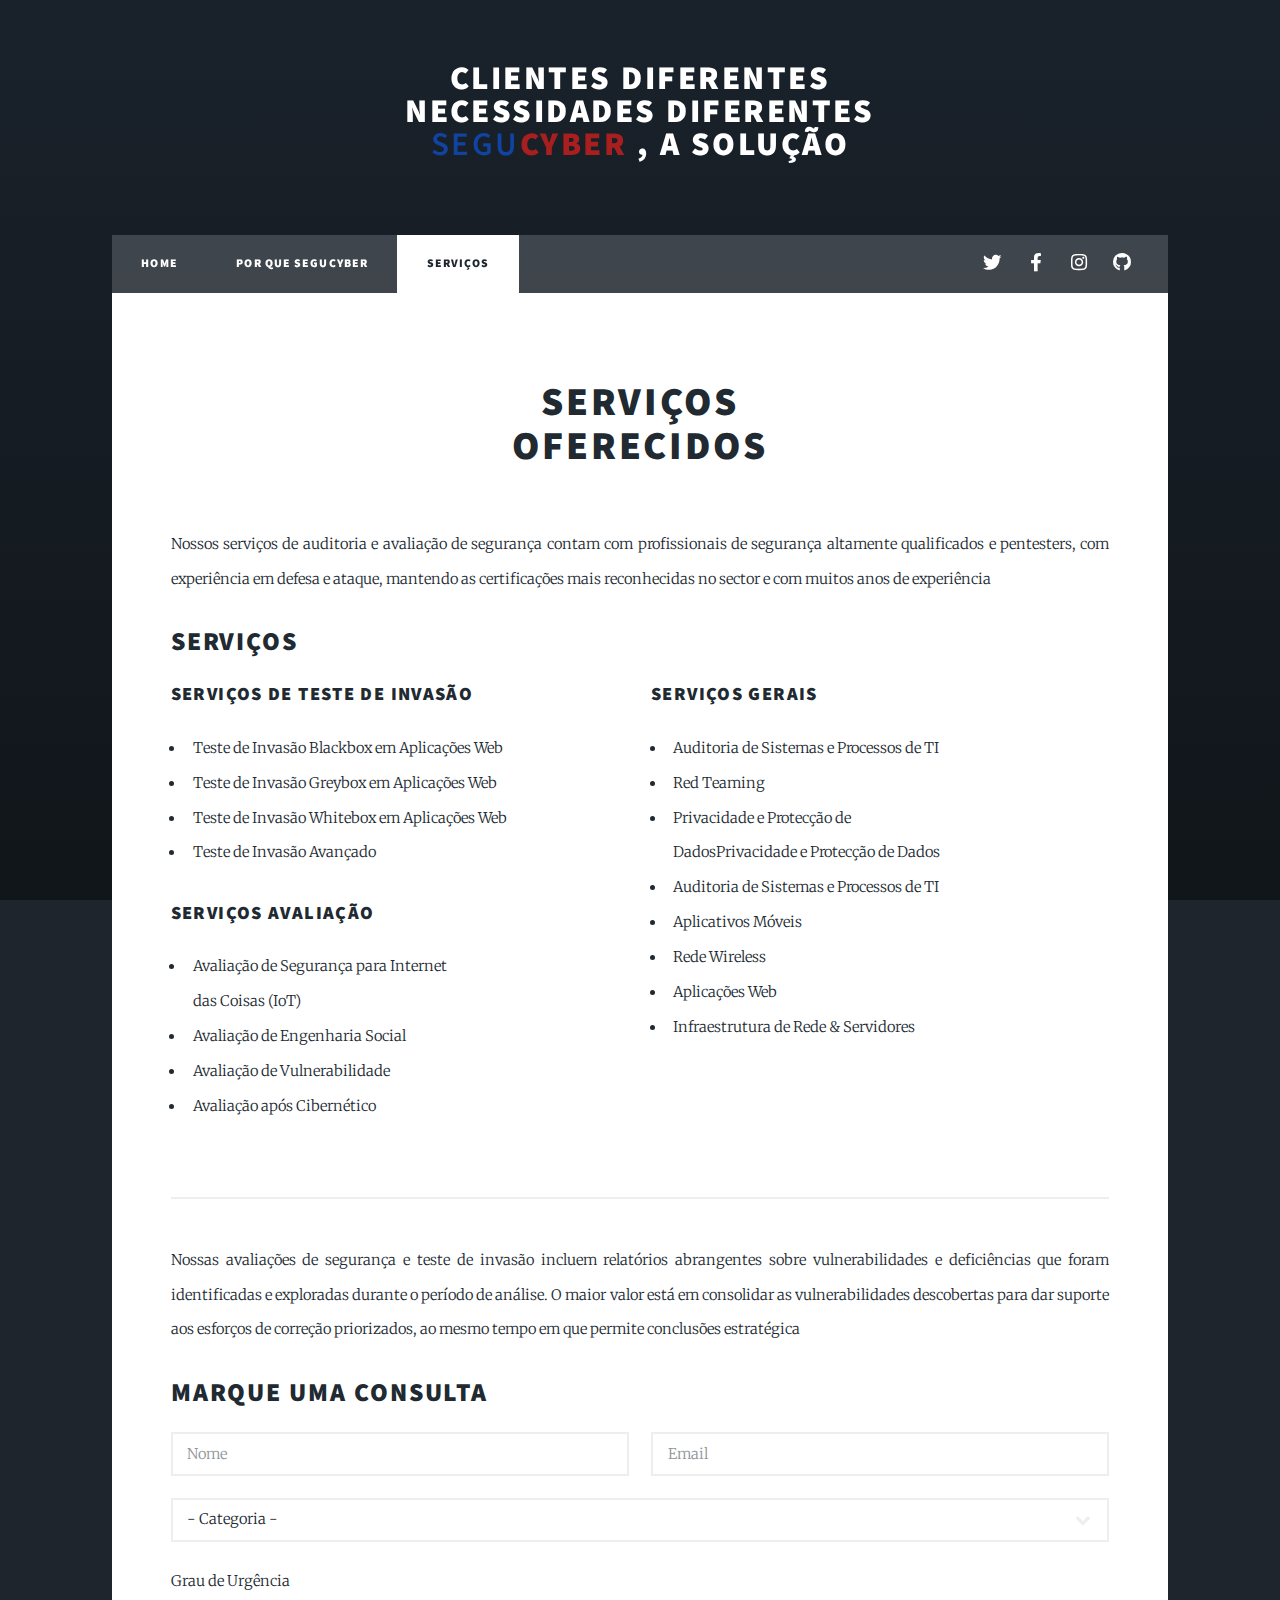
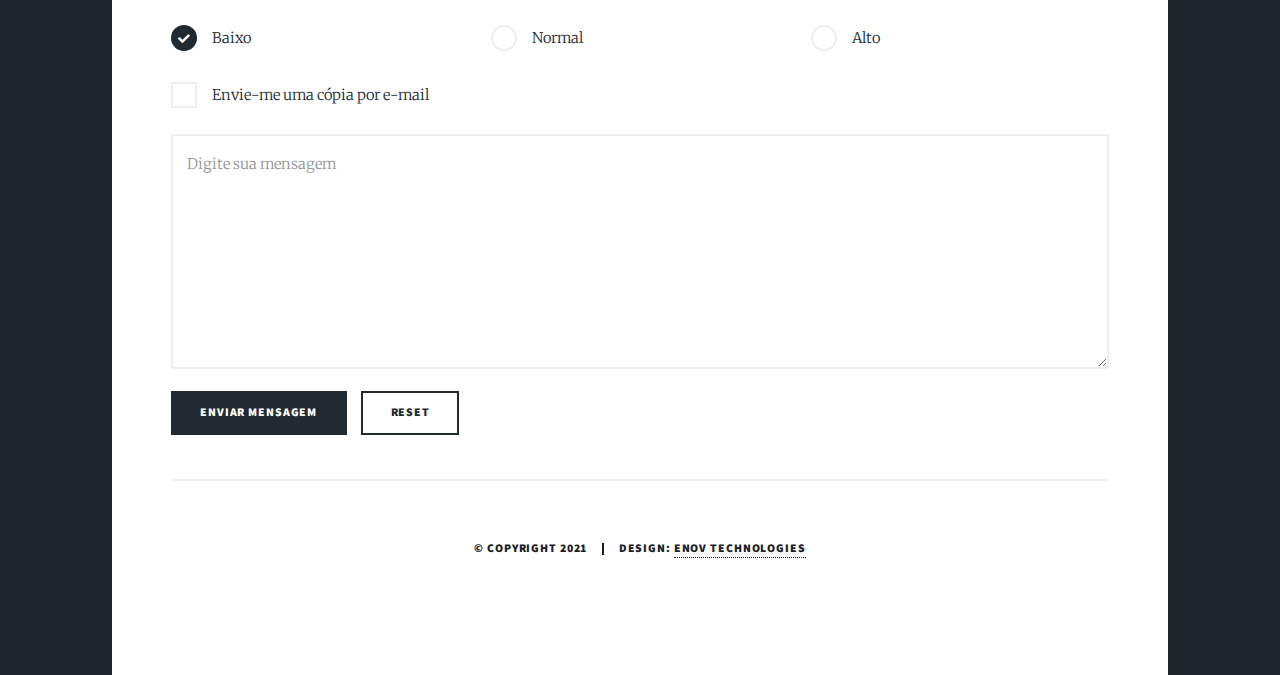
<file: services.html>
<!DOCTYPE HTML>
<html lang="por">
	<head>
		<title>Services</title>
		<meta charset="utf-8" />
		<meta name="viewport" content="width=device-width, initial-scale=1, user-scalable=no" />
		<link rel="stylesheet" href="assets/css/main.css" />
		<noscript><link rel="stylesheet" href="assets/css/noscript.css" /></noscript>
		<link rel="icon" href="/logo.png">
	</head>
	<body class="is-preload">

		<!-- Wrapper -->
			<div id="wrapper">

				<!-- Header -->
				<header id="header">
					<a href="#footer" class="logo">Clientes diferentes <br> Necessidades diferentes<br> 
						<strong style="color: rgb(17, 68, 161);">Segu<strong style="font-weight: bolder;color: rgb(167, 31, 31);">Cyber</strong> </strong>, 
						a Solução</a>
				</header>

			<!-- Nav -->
			<nav id="nav">
				<ul class="links">
					<li><a href="index.html">Home</a></li>
					<li><a href="why.html">Por que SeguCyber</a></li>
					<li class="active"><a href="services.html">Serviços</a></li>
				</ul>
				<ul class="icons">
					<li><a href="#" class="icon brands fa-twitter"><span class="label">Twitter</span></a></li>
					<li><a href="#" class="icon brands fa-facebook-f"><span class="label">Facebook</span></a></li>
					<li><a href="#" class="icon brands fa-instagram"><span class="label">Instagram</span></a></li>
					<li><a href="#" class="icon brands fa-github"><span class="label">GitHub</span></a></li>
				</ul>
			</nav>

				<!-- Main -->
					<div id="main">

						<!-- Post -->
							<section class="post">
								<header class="major">
									<h1>Serviços<br />
										oferecidos</h1>
								</header>
									<p>
										Nossos serviços de auditoria e avaliação de segurança contam com profissionais de segurança altamente qualificados e pentesters, com 
										experiência em defesa e ataque, mantendo as certificações mais reconhecidas no sector e com muitos anos de experiência
									</p>
								<!-- Lists -->
									<h2>Serviços</h2>
									<div class="row">
										<div class="col-6 col-12-small">

											<h3>Serviços de Teste de Invasão</h3>
											<ul class="alt">
												<li>Teste de Invasão Blackbox em Aplicações Web</li>
												<li>Teste de Invasão Greybox em Aplicações Web</li>
												<li>Teste de Invasão Whitebox em Aplicações Web </li>
												<li>Teste de Invasão Avançado</li>
											</ul>
											<h3>Serviços Avaliação</h3>
											<ul>
												<li>Avaliação de Segurança para Internet <br> das Coisas (IoT)</li>
												<li>Avaliação de Engenharia Social</li>
												<li>Avaliação de Vulnerabilidade</li>
												<li>Avaliação após Cibernético</li>
											</ul>
											
										</div>
										<div class="col-6 col-12-small">

											<h3>Serviços Gerais</h3>
											<ul>
												<li>Auditoria de Sistemas  e Processos de TI</li>
												<li>Red Teaming</li>
												<li>Privacidade e Protecção de<br> DadosPrivacidade e Protecção de Dados</li>
												<li>Auditoria de Sistemas e Processos de TI</li>
												<li>Aplicativos Móveis</li>
												<li>Rede Wireless</li>
												<li>Aplicações Web</li>
												<li>Infraestrutura de Rede & Servidores</li>
											</ul>
										</div>
									</div>
									<hr />
									<p>Nossas avaliações de segurança e teste de invasão incluem relatórios abrangentes sobre vulnerabilidades e deficiências que foram identificadas 
										e exploradas durante o período de análise. O maior valor está em consolidar as vulnerabilidades descobertas para dar suporte aos esforços de 
										correção priorizados, ao mesmo tempo em que permite conclusões estratégica</p>

								<!-- Form -->
									<h2>Marque uma consulta</h2>

									<form method="post" action="#">
										<div class="row gtr-uniform">
											<div class="col-6 col-12-xsmall">
												<input type="text" name="demo-name" id="demo-name" value="" placeholder="Nome" />
											</div>
											<div class="col-6 col-12-xsmall">
												<input type="email" name="demo-email" id="demo-email" value="" placeholder="Email" />
											</div>
											<!-- Break -->
											<div class="col-12">
												<select name="demo-category" id="demo-category">
													<option value="">- Categoria -</option>
													<option value="1">Auditoria de Sistemas  e Processos de TI</option>
													<option value="2">Red Teaming</option>
													<option value="3">Privacidade e Protecção de DadosPrivacidade e Protecção de Dados</option>
													<option value="4">Auditoria de Sistemas e Processos de TI</option>
													<option value="5">Aplicativos Móveis</option>
													<option value="6">Rede Wireless</option>
													<option value="7">Aplicações Web</option>
													<option value="8">Infraestrutura de Rede & Servidores</option>
													<option value="9">Human Resources</option>
												</select>
											</div>
											<!-- Break -->
											<div class="col-12">Grau de Urgência</div>
											<div class="col-4 col-12-small">
												<input type="radio" id="demo-priority-low" name="demo-priority" checked>
												<label for="demo-priority-low">Baixo</label>
											</div>
											<div class="col-4 col-12-small">
												<input type="radio" id="demo-priority-normal" name="demo-priority">
												<label for="demo-priority-normal">Normal</label>
											</div>
											<div class="col-4 col-12-small">
												<input type="radio" id="demo-priority-high" name="demo-priority">
												<label for="demo-priority-high">Alto</label>
											</div>
											<!-- Break -->
											<div class="col-6 col-12-small">
												<input type="checkbox" id="demo-copy" name="demo-copy">
												<label for="demo-copy">Envie-me uma cópia por e-mail</label>
											</div>
											<!-- Break -->
											<div class="col-12">
												<textarea name="demo-message" id="demo-message" placeholder="Digite sua mensagem" rows="6"></textarea>
											</div>
											<!-- Break -->
											<div class="col-12">
												<ul class="actions">
													<li><input type="submit" value="Enviar mensagem" class="primary" /></li>
													<li><input type="reset" value="Reset" /></li>
												</ul>
											</div>
										</div>
									</form>

									<hr />

				<!-- Copyright -->
				<div id="copyright" style="color: #192027;">
				<ul><li>&copy; Copyright 2021</li><li>Design: <a href="https://www.enov.tech/">ENOV Technologies</a></li></ul>
				</div>
				<div class="m-backtotop" aria-hidden="true">
					<div class="arrow">
					<i class="fa fa-arrow-up"></i>
					</div>
					<div class="text">
					Back to top
					</div>
				</div>
			</div>

		<!-- Scripts -->
			<script src="assets/js/jquery.min.js"></script>
			<script src="assets/js/jquery.scrollex.min.js"></script>
			<script src="assets/js/jquery.scrolly.min.js"></script>
			<script src="assets/js/browser.min.js"></script>
			<script src="assets/js/breakpoints.min.js"></script>
			<script src="assets/js/util.js"></script>
			<script src="assets/js/main.js"></script>
			<script src="assets/js/top.js"></script>
	</body>
</html>
</file>
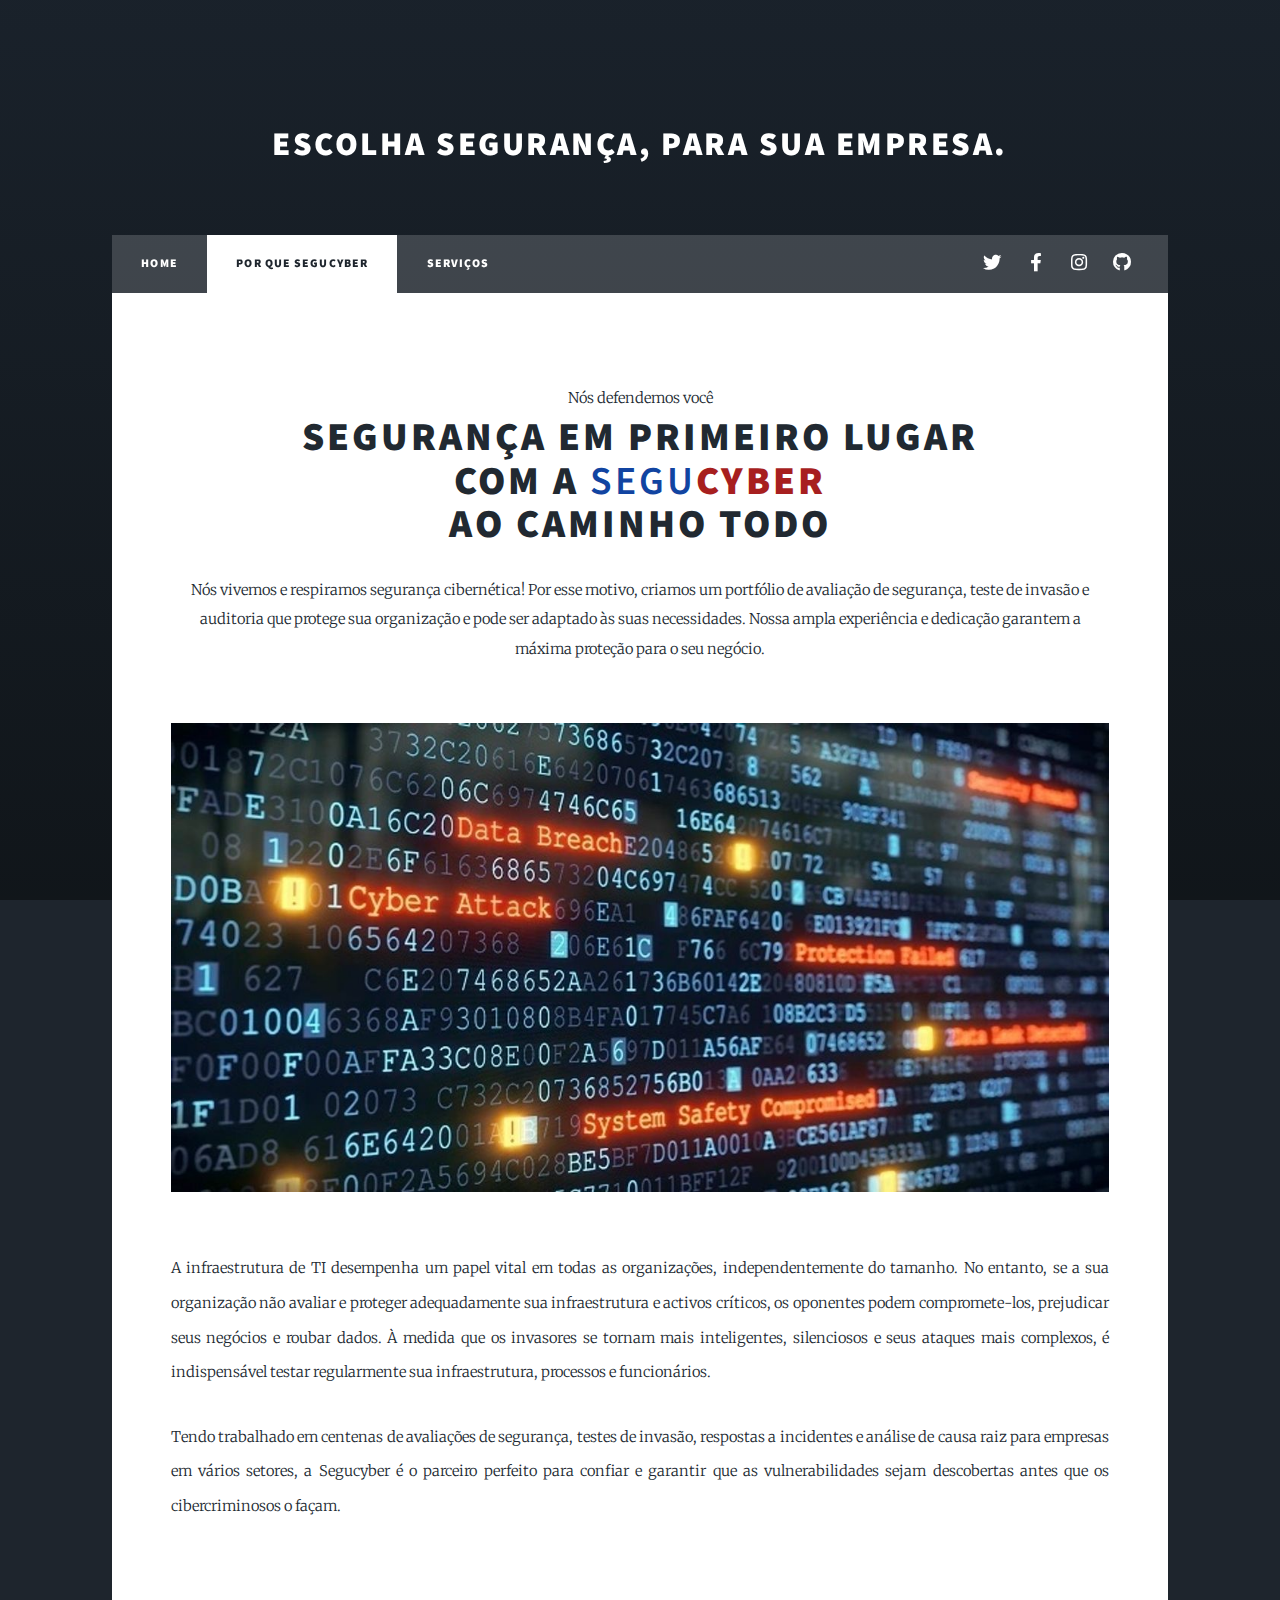
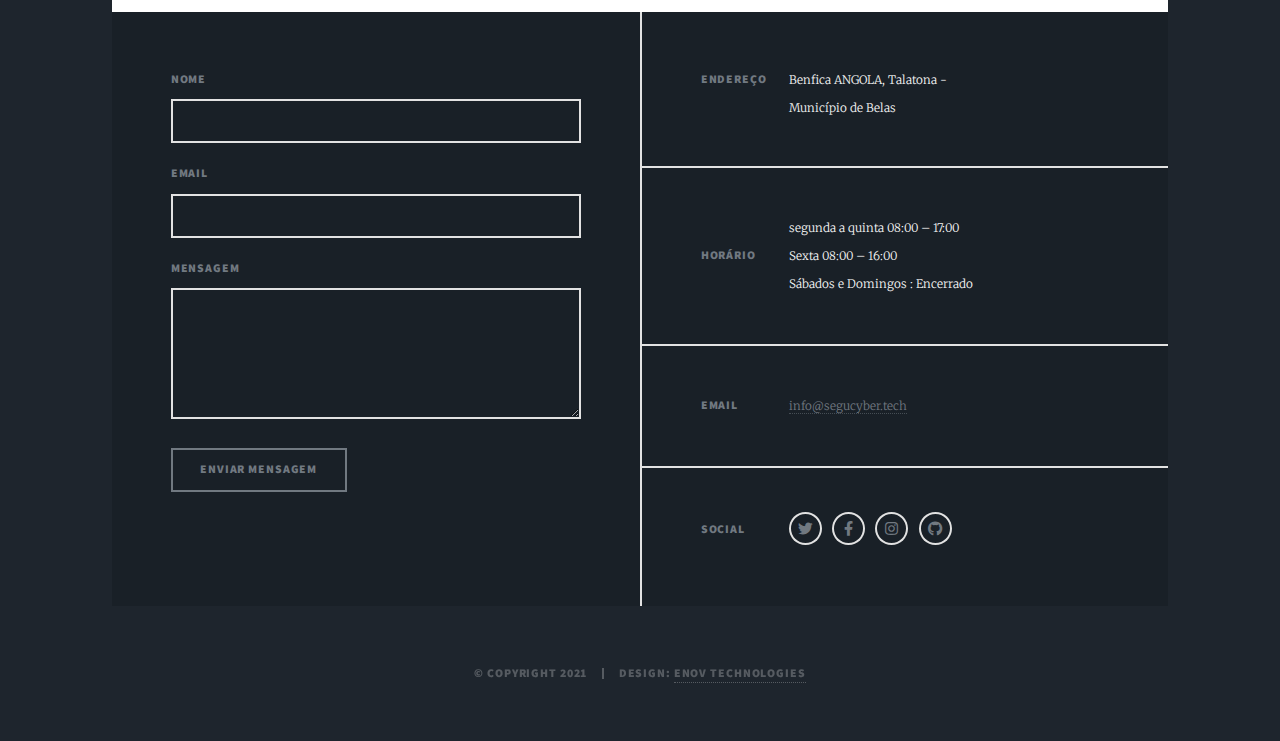
<file: why.html>
<!DOCTYPE HTML>
<html lang="por">
	<head>
		<title>SeguCyber</title>
		<meta charset="utf-8" />
		<meta name="viewport" content="width=device-width, initial-scale=1, user-scalable=no" />
		<link rel="stylesheet" href="assets/css/main.css" />
		<noscript><link rel="stylesheet" href="assets/css/noscript.css" /></noscript>
		<link rel="icon" href="/logo.png">
	</head>
	<body class="is-preload">

		<!-- Wrapper -->
			<div id="wrapper">

				<!-- Header -->
					<header id="header">
						<a href="#footer" class="logo">Escolha segurança, para sua empresa.</a>
					</header>

				<!-- Nav -->
				<nav id="nav">
					<ul class="links">
						<li><a href="index.html">Home</a></li>
						<li class="active"><a href="why.html">Por que SeguCyber</a></li>
						<li><a href="services.html">Serviços</a></li>
					</ul>
					<ul class="icons">
						<li><a href="#" class="icon brands fa-twitter"><span class="label">Twitter</span></a></li>
						<li><a href="#" class="icon brands fa-facebook-f"><span class="label">Facebook</span></a></li>
						<li><a href="#" class="icon brands fa-instagram"><span class="label">Instagram</span></a></li>
						<li><a href="#" class="icon brands fa-github"><span class="label">GitHub</span></a></li>
					</ul>
				</nav>

				<!-- Main -->
					<div id="main">

						<!-- Post -->
							<section class="post">
								<header class="major">
									<span>Nós defendemos você </span>
									<h1> Segurança em primeiro lugar<br />
									com a <strong style="color: rgb(17, 68, 161);">Segu<strong style="font-weight: bolder;color: rgb(167, 31, 31);">Cyber</strong> </strong><br>ao caminho todo</h1>
									<p>Nós vivemos e respiramos segurança cibernética! Por esse motivo, criamos um portfólio de avaliação de segurança, teste de invasão e 
										auditoria que protege sua organização e pode ser adaptado às suas necessidades. Nossa ampla experiência e dedicação garantem a 
										máxima proteção para o seu negócio.</p>
								</header>
								<div class="image main"><img src="/rs=w_1240,h_620,cg_true.jfif" alt="" /></div>
								<p>A infraestrutura de TI desempenha um papel vital em todas as organizações, independentemente do tamanho. No entanto, se a sua organização 
									não avaliar e proteger adequadamente sua infraestrutura e activos críticos, os oponentes podem compromete-los, prejudicar seus negócios e 
									roubar dados. À medida que os invasores se tornam mais inteligentes, silenciosos e seus ataques mais complexos, é indispensável testar 
									regularmente sua infraestrutura, processos e funcionários.</p>
									<p>
										Tendo trabalhado em centenas de avaliações de segurança, testes de invasão, respostas a incidentes e análise de causa raiz para empresas 
										em vários setores, a Segucyber é o parceiro perfeito para confiar e garantir que as vulnerabilidades sejam descobertas antes que os cibercriminosos o façam.
									</p>
							</section>

					</div>

								<!-- Footer -->
								<footer id="footer" style="background-color: #192027;color: whitesmoke;">
									<section>
										<form method="post" action="#">
											<div class="fields">
												<div class="field">
													<label for="name">Nome</label>
													<input type="text" name="name" id="name" />
												</div>
												<div class="field">
													<label for="email">Email</label>
													<input type="text" name="email" id="email" />
												</div>
												<div class="field">
													<label for="message">Mensagem</label>
													<textarea name="message" id="message" rows="3"></textarea>
												</div>
											</div>
											<ul class="actions">
												<li><input type="submit" value="Enviar Mensagem" /></li>
											</ul>
										</form>
									</section>
									<section class="split contact">
										<section class="alt">
											<h3>Endereço</h3>
											<p>Benfica ANGOLA, Talatona - <br />
												Município de Belas</p>
										</section>
										<section>
											<h3>Horário</h3>
											<p>segunda a quinta 08:00 – 17:00 <br>
												Sexta 08:00 – 16:00 <br>
												Sábados e Domingos : Encerrado</p>
										</section>
										<section>
											<h3>Email</h3>
											<p><a href="#">info@segucyber.tech</a></p>
										</section>
										<section>
											<h3>Social</h3>
											<ul class="icons alt">
												<li><a href="#" class="icon brands alt fa-twitter"><span class="label">Twitter</span></a></li>
												<li><a href="#" class="icon brands alt fa-facebook-f"><span class="label">Facebook</span></a></li>
												<li><a href="#" class="icon brands alt fa-instagram"><span class="label">Instagram</span></a></li>
												<li><a href="#" class="icon brands alt fa-github"><span class="label">GitHub</span></a></li>
											</ul>
										</section>
									</section>
								</footer>

				<!-- Copyright -->
				<div id="copyright">
					<ul><li>&copy; Copyright 2021</li><li>Design: <a href="https://www.enov.tech/">ENOV Technologies</a></li></ul>
				</div>
				<div class="m-backtotop" aria-hidden="true">
					<div class="arrow">
					  <i class="fa fa-arrow-up"></i>
					</div>
					<div class="text">
					  Back to top
					</div>
				  </div>
			</div>

		<!-- Scripts -->
			<script src="assets/js/jquery.min.js"></script>
			<script src="assets/js/jquery.scrollex.min.js"></script>
			<script src="assets/js/jquery.scrolly.min.js"></script>
			<script src="assets/js/browser.min.js"></script>
			<script src="assets/js/breakpoints.min.js"></script>
			<script src="assets/js/util.js"></script>
			<script src="assets/js/main.js"></script>
			<script src="assets/js/top.js"></script>
	</body>
</html>
</file>
<file: assets/css/main.css>
@import url(fontawesome-all.min.css);
@import url("https://fonts.googleapis.com/css?family=Merriweather:300,700,300italic,700italic|Source+Sans+Pro:900");

html, body, div, span, applet, object,
iframe, h1, h2, h3, h4, h5, h6, p, blockquote,
pre, a, abbr, acronym, address, big, cite,
code, del, dfn, em, img, ins, kbd, q, s, samp,
small, strike, strong, sub, sup, tt, var, b,
u, i, center, dl, dt, dd, ol, ul, li, fieldset,
form, label, legend, table, caption, tbody,
tfoot, thead, tr, th, td, article, aside,
canvas, details, embed, figure, figcaption,
footer, header, hgroup, menu, nav, output, ruby,
section, summary, time, mark, audio, video {
	margin: 0;
	padding: 0;
	border: 0;
	font-size: 100%;
	font: inherit;
	vertical-align: baseline;
}

article, aside, details, figcaption, figure,
footer, header, hgroup, menu, nav, section {
	display: block;}

body {
	line-height: 1;
}

ol, ul {
	list-style: none;
}

blockquote, q {
	quotes: none;
}

	blockquote:before, blockquote:after, q:before, q:after {
		content: '';
		content: none;
	}

table {
	border-collapse: collapse;
	border-spacing: 0;
}

body {
	-webkit-text-size-adjust: none;
}

mark {
	background-color: transparent;
	color: inherit;
}

input::-moz-focus-inner {
	border: 0;
	padding: 0;
}

input, select, textarea {
	-moz-appearance: none;
	-webkit-appearance: none;
	-ms-appearance: none;
	appearance: none;
}

/* Basic */

	@-ms-viewport {
		width: device-width;
	}

	body {
		-ms-overflow-style: scrollbar;
	}

	@media screen and (max-width: 480px) {

		html, body {
			min-width: 320px;
		}

	}

	html {
		box-sizing: border-box;
	}

	*, *:before, *:after {
		box-sizing: inherit;
	}

	body {
		background-color: #1e252d;
	}

		body.is-preload *, body.is-preload *:before, body.is-preload *:after {
			-moz-animation: none !important;
			-webkit-animation: none !important;
			-ms-animation: none !important;
			animation: none !important;
			-moz-transition: none !important;
			-webkit-transition: none !important;
			-ms-transition: none !important;
			transition: none !important;
		}

/* Type */

	html {
		font-size: 16pt;
	}

		@media screen and (max-width: 1680px) {

			html {
				font-size: 12pt;
			}

		}

		@media screen and (max-width: 1280px) {

			html {
				font-size: 11pt;
			}

		}

		@media screen and (max-width: 360px) {

			html {
				font-size: 10pt;
			}

		}

	body {
		color: #212931;
	}

	body, input, select, textarea {
		font-family: "Merriweather", Georgia, serif;
		font-weight: 300;
		font-size: 1rem;
		line-height: 2.375;
	}

	a {
		-moz-transition: color 0.2s ease-in-out, background-color 0.2s ease-in-out, border-color 0.2s ease-in-out, box-shadow 0.2s ease-in-out;
		-webkit-transition: color 0.2s ease-in-out, background-color 0.2s ease-in-out, border-color 0.2s ease-in-out, box-shadow 0.2s ease-in-out;
		-ms-transition: color 0.2s ease-in-out, background-color 0.2s ease-in-out, border-color 0.2s ease-in-out, box-shadow 0.2s ease-in-out;
		transition: color 0.2s ease-in-out, background-color 0.2s ease-in-out, border-color 0.2s ease-in-out, box-shadow 0.2s ease-in-out;
		border-bottom: dotted 1px;
		text-decoration: none;
	}

		a:hover {
			border-bottom-color: transparent;
		}

	strong, b {
		font-weight: 600;
	}

	em, i {
		font-style: italic;
	}

	p {
		text-align: justify;
		margin: 0 0 2rem 0;
	}

	h1, h2, h3, h4, h5, h6 {
		font-family: "Source Sans Pro", Helvetica, sans-serif;
		font-weight: 900;
		line-height: 1.5;
		letter-spacing: 0.075em;
		text-transform: uppercase;
		margin: 0 0 1rem 0;
	}

		h1 a, h2 a, h3 a, h4 a, h5 a, h6 a {
			border-bottom: 0;
			color: inherit;
			text-decoration: none;
		}

	h1 {
		font-size: 4rem;
		line-height: 1.1;
		margin: 0 0 2rem 0;
	}

	h2 {
		font-size: 1.75rem;
		line-height: 1.3;
		margin: 0 0 1.5rem 0;
	}

	h3 {
		font-size: 1.25rem;
		margin: 0 0 1.5rem 0;
	}

	h4 {
		font-size: 1rem;
	}

	h5 {
		font-size: 0.9rem;
	}

	h6 {
		font-size: 0.8rem;
	}

	sub {
		font-size: 0.8rem;
		position: relative;
		top: 0.5rem;
	}

	sup {
		font-size: 0.8rem;
		position: relative;
		top: -0.5rem;
	}

	blockquote {
		border-left: solid 4px;
		font-style: italic;
		margin: 0 0 2rem 0;
		padding: 0.5rem 0 0.5rem 2rem;
	}

	code {
		border: solid 2px;
		font-family: "Courier New", monospace;
		font-size: 0.9rem;
		margin: 0 0.25rem;
		padding: 0.25rem 0.65rem;
	}

	pre {
		-webkit-overflow-scrolling: touch;
		font-family: "Courier New", monospace;
		font-size: 0.9rem;
		margin: 0 0 2rem 0;
	}

		pre code {
			display: block;
			line-height: 1.75;
			padding: 1rem 1.5rem;
			overflow-x: auto;
		}

	hr {
		border: 0;
		border-bottom: solid 2px;
		margin: 3rem 0;
	}

		hr.major {
			margin: 5rem 0;
		}

	.align-left {
		text-align: left;
	}

	.align-center {
		text-align: center;
	}

	.align-right {
		text-align: right;
	}

	input, select, textarea {
		color: #212931;
	}

	a {
		color: #212931;
		border-bottom-color: rgba(33, 41, 49, 0.5);
	}

		a:hover {
			border-bottom-color: transparent;
			color: #284b7a !important;
		}

	strong, b {
		color: #212931;
	}

	h1, h2, h3, h4, h5, h6 {
		color: #212931;
	}

	blockquote {
		border-left-color: #eeeeee;
	}

	code {
		background: rgba(220, 220, 220, 0.25);
		border-color: #eeeeee;
	}

	hr {
		border-bottom-color: #eeeeee;
	}

/* Row */

	.row {
		display: flex;
		flex-wrap: wrap;
		box-sizing: border-box;
		align-items: stretch;
	}

		.row > * {
			box-sizing: border-box;
		}

		.row.gtr-uniform > * > :last-child {
			margin-bottom: 0;
		}

		.row.aln-left {
			justify-content: flex-start;
		}

		.row.aln-center {
			justify-content: center;
		}

		.row.aln-right {
			justify-content: flex-end;
		}

		.row.aln-top {
			align-items: flex-start;
		}

		.row.aln-middle {
			align-items: center;
		}

		.row.aln-bottom {
			align-items: flex-end;
		}

		.row > .imp {
			order: -1;
		}

		.row > .col-1 {
			width: 8.33333%;
		}

		.row > .off-1 {
			margin-left: 8.33333%;
		}

		.row > .col-2 {
			width: 16.66667%;
		}

		.row > .off-2 {
			margin-left: 16.66667%;
		}

		.row > .col-3 {
			width: 25%;
		}

		.row > .off-3 {
			margin-left: 25%;
		}

		.row > .col-4 {
			width: 33.33333%;
		}

		.row > .off-4 {
			margin-left: 33.33333%;
		}

		.row > .col-5 {
			width: 41.66667%;
		}

		.row > .off-5 {
			margin-left: 41.66667%;
		}

		.row > .col-6 {
			width: 50%;
		}

		.row > .off-6 {
			margin-left: 50%;
		}

		.row > .col-7 {
			width: 58.33333%;
		}

		.row > .off-7 {
			margin-left: 58.33333%;
		}

		.row > .col-8 {
			width: 66.66667%;
		}

		.row > .off-8 {
			margin-left: 66.66667%;
		}

		.row > .col-9 {
			width: 75%;
		}

		.row > .off-9 {
			margin-left: 75%;
		}

		.row > .col-10 {
			width: 83.33333%;
		}

		.row > .off-10 {
			margin-left: 83.33333%;
		}

		.row > .col-11 {
			width: 91.66667%;
		}

		.row > .off-11 {
			margin-left: 91.66667%;
		}

		.row > .col-12 {
			width: 100%;
		}

		.row > .off-12 {
			margin-left: 100%;
		}

		.row.gtr-0 {
			margin-top: 0;
			margin-left: 0rem;
		}

			.row.gtr-0 > * {
				padding: 0 0 0 0rem;
			}

			.row.gtr-0.gtr-uniform {
				margin-top: 0rem;
			}

				.row.gtr-0.gtr-uniform > * {
					padding-top: 0rem;
				}

		.row.gtr-25 {
			margin-top: 0;
			margin-left: -0.375rem;
		}

			.row.gtr-25 > * {
				padding: 0 0 0 0.375rem;
			}

			.row.gtr-25.gtr-uniform {
				margin-top: -0.375rem;
			}

				.row.gtr-25.gtr-uniform > * {
					padding-top: 0.375rem;
				}

		.row.gtr-50 {
			margin-top: 0;
			margin-left: -0.75rem;
		}

			.row.gtr-50 > * {
				padding: 0 0 0 0.75rem;
			}

			.row.gtr-50.gtr-uniform {
				margin-top: -0.75rem;
			}

				.row.gtr-50.gtr-uniform > * {
					padding-top: 0.75rem;
				}

		.row {
			margin-top: 0;
			margin-left: -1.5rem;
		}

			.row > * {
				padding: 0 0 0 1.5rem;
			}

			.row.gtr-uniform {
				margin-top: -1.5rem;
			}

				.row.gtr-uniform > * {
					padding-top: 1.5rem;
				}

		.row.gtr-150 {
			margin-top: 0;
			margin-left: -2.25rem;
		}

			.row.gtr-150 > * {
				padding: 0 0 0 2.25rem;
			}

			.row.gtr-150.gtr-uniform {
				margin-top: -2.25rem;
			}

				.row.gtr-150.gtr-uniform > * {
					padding-top: 2.25rem;
				}

		.row.gtr-200 {
			margin-top: 0;
			margin-left: -3rem;
		}

			.row.gtr-200 > * {
				padding: 0 0 0 3rem;
			}

			.row.gtr-200.gtr-uniform {
				margin-top: -3rem;
			}

				.row.gtr-200.gtr-uniform > * {
					padding-top: 3rem;
				}

		@media screen and (max-width: 1680px) {

			.row {
				display: flex;
				flex-wrap: wrap;
				box-sizing: border-box;
				align-items: stretch;
			}

				.row > * {
					box-sizing: border-box;
				}

				.row.gtr-uniform > * > :last-child {
					margin-bottom: 0;
				}

				.row.aln-left {
					justify-content: flex-start;
				}

				.row.aln-center {
					justify-content: center;
				}

				.row.aln-right {
					justify-content: flex-end;
				}

				.row.aln-top {
					align-items: flex-start;
				}

				.row.aln-middle {
					align-items: center;
				}

				.row.aln-bottom {
					align-items: flex-end;
				}

				.row > .imp-xlarge {
					order: -1;
				}

				.row > .col-1-xlarge {
					width: 8.33333%;
				}

				.row > .off-1-xlarge {
					margin-left: 8.33333%;
				}

				.row > .col-2-xlarge {
					width: 16.66667%;
				}

				.row > .off-2-xlarge {
					margin-left: 16.66667%;
				}

				.row > .col-3-xlarge {
					width: 25%;
				}

				.row > .off-3-xlarge {
					margin-left: 25%;
				}

				.row > .col-4-xlarge {
					width: 33.33333%;
				}

				.row > .off-4-xlarge {
					margin-left: 33.33333%;
				}

				.row > .col-5-xlarge {
					width: 41.66667%;
				}

				.row > .off-5-xlarge {
					margin-left: 41.66667%;
				}

				.row > .col-6-xlarge {
					width: 50%;
				}

				.row > .off-6-xlarge {
					margin-left: 50%;
				}

				.row > .col-7-xlarge {
					width: 58.33333%;
				}

				.row > .off-7-xlarge {
					margin-left: 58.33333%;
				}

				.row > .col-8-xlarge {
					width: 66.66667%;
				}

				.row > .off-8-xlarge {
					margin-left: 66.66667%;
				}

				.row > .col-9-xlarge {
					width: 75%;
				}

				.row > .off-9-xlarge {
					margin-left: 75%;
				}

				.row > .col-10-xlarge {
					width: 83.33333%;
				}

				.row > .off-10-xlarge {
					margin-left: 83.33333%;
				}

				.row > .col-11-xlarge {
					width: 91.66667%;
				}

				.row > .off-11-xlarge {
					margin-left: 91.66667%;
				}

				.row > .col-12-xlarge {
					width: 100%;
				}

				.row > .off-12-xlarge {
					margin-left: 100%;
				}

				.row.gtr-0 {
					margin-top: 0;
					margin-left: 0rem;
				}

					.row.gtr-0 > * {
						padding: 0 0 0 0rem;
					}

					.row.gtr-0.gtr-uniform {
						margin-top: 0rem;
					}

						.row.gtr-0.gtr-uniform > * {
							padding-top: 0rem;
						}

				.row.gtr-25 {
					margin-top: 0;
					margin-left: -0.375rem;
				}

					.row.gtr-25 > * {
						padding: 0 0 0 0.375rem;
					}

					.row.gtr-25.gtr-uniform {
						margin-top: -0.375rem;
					}

						.row.gtr-25.gtr-uniform > * {
							padding-top: 0.375rem;
						}

				.row.gtr-50 {
					margin-top: 0;
					margin-left: -0.75rem;
				}

					.row.gtr-50 > * {
						padding: 0 0 0 0.75rem;
					}

					.row.gtr-50.gtr-uniform {
						margin-top: -0.75rem;
					}

						.row.gtr-50.gtr-uniform > * {
							padding-top: 0.75rem;
						}

				.row {
					margin-top: 0;
					margin-left: -1.5rem;
				}

					.row > * {
						padding: 0 0 0 1.5rem;
					}

					.row.gtr-uniform {
						margin-top: -1.5rem;
					}

						.row.gtr-uniform > * {
							padding-top: 1.5rem;
						}

				.row.gtr-150 {
					margin-top: 0;
					margin-left: -2.25rem;
				}

					.row.gtr-150 > * {
						padding: 0 0 0 2.25rem;
					}

					.row.gtr-150.gtr-uniform {
						margin-top: -2.25rem;
					}

						.row.gtr-150.gtr-uniform > * {
							padding-top: 2.25rem;
						}

				.row.gtr-200 {
					margin-top: 0;
					margin-left: -3rem;
				}

					.row.gtr-200 > * {
						padding: 0 0 0 3rem;
					}

					.row.gtr-200.gtr-uniform {
						margin-top: -3rem;
					}

						.row.gtr-200.gtr-uniform > * {
							padding-top: 3rem;
						}

		}

		@media screen and (max-width: 1280px) {

			.row {
				display: flex;
				flex-wrap: wrap;
				box-sizing: border-box;
				align-items: stretch;
			}

				.row > * {
					box-sizing: border-box;
				}

				.row.gtr-uniform > * > :last-child {
					margin-bottom: 0;
				}

				.row.aln-left {
					justify-content: flex-start;
				}

				.row.aln-center {
					justify-content: center;
				}

				.row.aln-right {
					justify-content: flex-end;
				}

				.row.aln-top {
					align-items: flex-start;
				}

				.row.aln-middle {
					align-items: center;
				}

				.row.aln-bottom {
					align-items: flex-end;
				}

				.row > .imp-large {
					order: -1;
				}

				.row > .col-1-large {
					width: 8.33333%;
				}

				.row > .off-1-large {
					margin-left: 8.33333%;
				}

				.row > .col-2-large {
					width: 16.66667%;
				}

				.row > .off-2-large {
					margin-left: 16.66667%;
				}

				.row > .col-3-large {
					width: 25%;
				}

				.row > .off-3-large {
					margin-left: 25%;
				}

				.row > .col-4-large {
					width: 33.33333%;
				}

				.row > .off-4-large {
					margin-left: 33.33333%;
				}

				.row > .col-5-large {
					width: 41.66667%;
				}

				.row > .off-5-large {
					margin-left: 41.66667%;
				}

				.row > .col-6-large {
					width: 50%;
				}

				.row > .off-6-large {
					margin-left: 50%;
				}

				.row > .col-7-large {
					width: 58.33333%;
				}

				.row > .off-7-large {
					margin-left: 58.33333%;
				}

				.row > .col-8-large {
					width: 66.66667%;
				}

				.row > .off-8-large {
					margin-left: 66.66667%;
				}

				.row > .col-9-large {
					width: 75%;
				}

				.row > .off-9-large {
					margin-left: 75%;
				}

				.row > .col-10-large {
					width: 83.33333%;
				}

				.row > .off-10-large {
					margin-left: 83.33333%;
				}

				.row > .col-11-large {
					width: 91.66667%;
				}

				.row > .off-11-large {
					margin-left: 91.66667%;
				}

				.row > .col-12-large {
					width: 100%;
				}

				.row > .off-12-large {
					margin-left: 100%;
				}

				.row.gtr-0 {
					margin-top: 0;
					margin-left: 0rem;
				}

					.row.gtr-0 > * {
						padding: 0 0 0 0rem;
					}

					.row.gtr-0.gtr-uniform {
						margin-top: 0rem;
					}

						.row.gtr-0.gtr-uniform > * {
							padding-top: 0rem;
						}

				.row.gtr-25 {
					margin-top: 0;
					margin-left: -0.375rem;
				}

					.row.gtr-25 > * {
						padding: 0 0 0 0.375rem;
					}

					.row.gtr-25.gtr-uniform {
						margin-top: -0.375rem;
					}

						.row.gtr-25.gtr-uniform > * {
							padding-top: 0.375rem;
						}

				.row.gtr-50 {
					margin-top: 0;
					margin-left: -0.75rem;
				}

					.row.gtr-50 > * {
						padding: 0 0 0 0.75rem;
					}

					.row.gtr-50.gtr-uniform {
						margin-top: -0.75rem;
					}

						.row.gtr-50.gtr-uniform > * {
							padding-top: 0.75rem;
						}

				.row {
					margin-top: 0;
					margin-left: -1.5rem;
				}

					.row > * {
						padding: 0 0 0 1.5rem;
					}

					.row.gtr-uniform {
						margin-top: -1.5rem;
					}

						.row.gtr-uniform > * {
							padding-top: 1.5rem;
						}

				.row.gtr-150 {
					margin-top: 0;
					margin-left: -2.25rem;
				}

					.row.gtr-150 > * {
						padding: 0 0 0 2.25rem;
					}

					.row.gtr-150.gtr-uniform {
						margin-top: -2.25rem;
					}

						.row.gtr-150.gtr-uniform > * {
							padding-top: 2.25rem;
						}

				.row.gtr-200 {
					margin-top: 0;
					margin-left: -3rem;
				}

					.row.gtr-200 > * {
						padding: 0 0 0 3rem;
					}

					.row.gtr-200.gtr-uniform {
						margin-top: -3rem;
					}

						.row.gtr-200.gtr-uniform > * {
							padding-top: 3rem;
						}

		}

		@media screen and (max-width: 980px) {

			.row {
				display: flex;
				flex-wrap: wrap;
				box-sizing: border-box;
				align-items: stretch;
			}

				.row > * {
					box-sizing: border-box;
				}

				.row.gtr-uniform > * > :last-child {
					margin-bottom: 0;
				}

				.row.aln-left {
					justify-content: flex-start;
				}

				.row.aln-center {
					justify-content: center;
				}

				.row.aln-right {
					justify-content: flex-end;
				}

				.row.aln-top {
					align-items: flex-start;
				}

				.row.aln-middle {
					align-items: center;
				}

				.row.aln-bottom {
					align-items: flex-end;
				}

				.row > .imp-medium {
					order: -1;
				}

				.row > .col-1-medium {
					width: 8.33333%;
				}

				.row > .off-1-medium {
					margin-left: 8.33333%;
				}

				.row > .col-2-medium {
					width: 16.66667%;
				}

				.row > .off-2-medium {
					margin-left: 16.66667%;
				}

				.row > .col-3-medium {
					width: 25%;
				}

				.row > .off-3-medium {
					margin-left: 25%;
				}

				.row > .col-4-medium {
					width: 33.33333%;
				}

				.row > .off-4-medium {
					margin-left: 33.33333%;
				}

				.row > .col-5-medium {
					width: 41.66667%;
				}

				.row > .off-5-medium {
					margin-left: 41.66667%;
				}

				.row > .col-6-medium {
					width: 50%;
				}

				.row > .off-6-medium {
					margin-left: 50%;
				}

				.row > .col-7-medium {
					width: 58.33333%;
				}

				.row > .off-7-medium {
					margin-left: 58.33333%;
				}

				.row > .col-8-medium {
					width: 66.66667%;
				}

				.row > .off-8-medium {
					margin-left: 66.66667%;
				}

				.row > .col-9-medium {
					width: 75%;
				}

				.row > .off-9-medium {
					margin-left: 75%;
				}

				.row > .col-10-medium {
					width: 83.33333%;
				}

				.row > .off-10-medium {
					margin-left: 83.33333%;
				}

				.row > .col-11-medium {
					width: 91.66667%;
				}

				.row > .off-11-medium {
					margin-left: 91.66667%;
				}

				.row > .col-12-medium {
					width: 100%;
				}

				.row > .off-12-medium {
					margin-left: 100%;
				}

				.row.gtr-0 {
					margin-top: 0;
					margin-left: 0rem;
				}

					.row.gtr-0 > * {
						padding: 0 0 0 0rem;
					}

					.row.gtr-0.gtr-uniform {
						margin-top: 0rem;
					}

						.row.gtr-0.gtr-uniform > * {
							padding-top: 0rem;
						}

				.row.gtr-25 {
					margin-top: 0;
					margin-left: -0.375rem;
				}

					.row.gtr-25 > * {
						padding: 0 0 0 0.375rem;
					}

					.row.gtr-25.gtr-uniform {
						margin-top: -0.375rem;
					}

						.row.gtr-25.gtr-uniform > * {
							padding-top: 0.375rem;
						}

				.row.gtr-50 {
					margin-top: 0;
					margin-left: -0.75rem;
				}

					.row.gtr-50 > * {
						padding: 0 0 0 0.75rem;
					}

					.row.gtr-50.gtr-uniform {
						margin-top: -0.75rem;
					}

						.row.gtr-50.gtr-uniform > * {
							padding-top: 0.75rem;
						}

				.row {
					margin-top: 0;
					margin-left: -1.5rem;
				}

					.row > * {
						padding: 0 0 0 1.5rem;
					}

					.row.gtr-uniform {
						margin-top: -1.5rem;
					}

						.row.gtr-uniform > * {
							padding-top: 1.5rem;
						}

				.row.gtr-150 {
					margin-top: 0;
					margin-left: -2.25rem;
				}

					.row.gtr-150 > * {
						padding: 0 0 0 2.25rem;
					}

					.row.gtr-150.gtr-uniform {
						margin-top: -2.25rem;
					}

						.row.gtr-150.gtr-uniform > * {
							padding-top: 2.25rem;
						}

				.row.gtr-200 {
					margin-top: 0;
					margin-left: -3rem;
				}

					.row.gtr-200 > * {
						padding: 0 0 0 3rem;
					}

					.row.gtr-200.gtr-uniform {
						margin-top: -3rem;
					}

						.row.gtr-200.gtr-uniform > * {
							padding-top: 3rem;
						}

		}

		@media screen and (max-width: 736px) {

			.row {
				display: flex;
				flex-wrap: wrap;
				box-sizing: border-box;
				align-items: stretch;
			}

				.row > * {
					box-sizing: border-box;
				}

				.row.gtr-uniform > * > :last-child {
					margin-bottom: 0;
				}

				.row.aln-left {
					justify-content: flex-start;
				}

				.row.aln-center {
					justify-content: center;
				}

				.row.aln-right {
					justify-content: flex-end;
				}

				.row.aln-top {
					align-items: flex-start;
				}

				.row.aln-middle {
					align-items: center;
				}

				.row.aln-bottom {
					align-items: flex-end;
				}

				.row > .imp-small {
					order: -1;
				}

				.row > .col-1-small {
					width: 8.33333%;
				}

				.row > .off-1-small {
					margin-left: 8.33333%;
				}

				.row > .col-2-small {
					width: 16.66667%;
				}

				.row > .off-2-small {
					margin-left: 16.66667%;
				}

				.row > .col-3-small {
					width: 25%;
				}

				.row > .off-3-small {
					margin-left: 25%;
				}

				.row > .col-4-small {
					width: 33.33333%;
				}

				.row > .off-4-small {
					margin-left: 33.33333%;
				}

				.row > .col-5-small {
					width: 41.66667%;
				}

				.row > .off-5-small {
					margin-left: 41.66667%;
				}

				.row > .col-6-small {
					width: 50%;
				}

				.row > .off-6-small {
					margin-left: 50%;
				}

				.row > .col-7-small {
					width: 58.33333%;
				}

				.row > .off-7-small {
					margin-left: 58.33333%;
				}

				.row > .col-8-small {
					width: 66.66667%;
				}

				.row > .off-8-small {
					margin-left: 66.66667%;
				}

				.row > .col-9-small {
					width: 75%;
				}

				.row > .off-9-small {
					margin-left: 75%;
				}

				.row > .col-10-small {
					width: 83.33333%;
				}

				.row > .off-10-small {
					margin-left: 83.33333%;
				}

				.row > .col-11-small {
					width: 91.66667%;
				}

				.row > .off-11-small {
					margin-left: 91.66667%;
				}

				.row > .col-12-small {
					width: 100%;
				}

				.row > .off-12-small {
					margin-left: 100%;
				}

				.row.gtr-0 {
					margin-top: 0;
					margin-left: 0rem;
				}

					.row.gtr-0 > * {
						padding: 0 0 0 0rem;
					}

					.row.gtr-0.gtr-uniform {
						margin-top: 0rem;
					}

						.row.gtr-0.gtr-uniform > * {
							padding-top: 0rem;
						}

				.row.gtr-25 {
					margin-top: 0;
					margin-left: -0.375rem;
				}

					.row.gtr-25 > * {
						padding: 0 0 0 0.375rem;
					}

					.row.gtr-25.gtr-uniform {
						margin-top: -0.375rem;
					}

						.row.gtr-25.gtr-uniform > * {
							padding-top: 0.375rem;
						}

				.row.gtr-50 {
					margin-top: 0;
					margin-left: -0.75rem;
				}

					.row.gtr-50 > * {
						padding: 0 0 0 0.75rem;
					}

					.row.gtr-50.gtr-uniform {
						margin-top: -0.75rem;
					}

						.row.gtr-50.gtr-uniform > * {
							padding-top: 0.75rem;
						}

				.row {
					margin-top: 0;
					margin-left: -1.5rem;
				}

					.row > * {
						padding: 0 0 0 1.5rem;
					}

					.row.gtr-uniform {
						margin-top: -1.5rem;
					}

						.row.gtr-uniform > * {
							padding-top: 1.5rem;
						}

				.row.gtr-150 {
					margin-top: 0;
					margin-left: -2.25rem;
				}

					.row.gtr-150 > * {
						padding: 0 0 0 2.25rem;
					}

					.row.gtr-150.gtr-uniform {
						margin-top: -2.25rem;
					}

						.row.gtr-150.gtr-uniform > * {
							padding-top: 2.25rem;
						}

				.row.gtr-200 {
					margin-top: 0;
					margin-left: -3rem;
				}

					.row.gtr-200 > * {
						padding: 0 0 0 3rem;
					}

					.row.gtr-200.gtr-uniform {
						margin-top: -3rem;
					}

						.row.gtr-200.gtr-uniform > * {
							padding-top: 3rem;
						}

		}

		@media screen and (max-width: 480px) {

			.row {
				display: flex;
				flex-wrap: wrap;
				box-sizing: border-box;
				align-items: stretch;
			}

				.row > * {
					box-sizing: border-box;
				}

				.row.gtr-uniform > * > :last-child {
					margin-bottom: 0;
				}

				.row.aln-left {
					justify-content: flex-start;
				}

				.row.aln-center {
					justify-content: center;
				}

				.row.aln-right {
					justify-content: flex-end;
				}

				.row.aln-top {
					align-items: flex-start;
				}

				.row.aln-middle {
					align-items: center;
				}

				.row.aln-bottom {
					align-items: flex-end;
				}

				.row > .imp-xsmall {
					order: -1;
				}

				.row > .col-1-xsmall {
					width: 8.33333%;
				}

				.row > .off-1-xsmall {
					margin-left: 8.33333%;
				}

				.row > .col-2-xsmall {
					width: 16.66667%;
				}

				.row > .off-2-xsmall {
					margin-left: 16.66667%;
				}

				.row > .col-3-xsmall {
					width: 25%;
				}

				.row > .off-3-xsmall {
					margin-left: 25%;
				}

				.row > .col-4-xsmall {
					width: 33.33333%;
				}

				.row > .off-4-xsmall {
					margin-left: 33.33333%;
				}

				.row > .col-5-xsmall {
					width: 41.66667%;
				}

				.row > .off-5-xsmall {
					margin-left: 41.66667%;
				}

				.row > .col-6-xsmall {
					width: 50%;
				}

				.row > .off-6-xsmall {
					margin-left: 50%;
				}

				.row > .col-7-xsmall {
					width: 58.33333%;
				}

				.row > .off-7-xsmall {
					margin-left: 58.33333%;
				}

				.row > .col-8-xsmall {
					width: 66.66667%;
				}

				.row > .off-8-xsmall {
					margin-left: 66.66667%;
				}

				.row > .col-9-xsmall {
					width: 75%;
				}

				.row > .off-9-xsmall {
					margin-left: 75%;
				}

				.row > .col-10-xsmall {
					width: 83.33333%;
				}

				.row > .off-10-xsmall {
					margin-left: 83.33333%;
				}

				.row > .col-11-xsmall {
					width: 91.66667%;
				}

				.row > .off-11-xsmall {
					margin-left: 91.66667%;
				}

				.row > .col-12-xsmall {
					width: 100%;
				}

				.row > .off-12-xsmall {
					margin-left: 100%;
				}

				.row.gtr-0 {
					margin-top: 0;
					margin-left: 0rem;
				}

					.row.gtr-0 > * {
						padding: 0 0 0 0rem;
					}

					.row.gtr-0.gtr-uniform {
						margin-top: 0rem;
					}

						.row.gtr-0.gtr-uniform > * {
							padding-top: 0rem;
						}

				.row.gtr-25 {
					margin-top: 0;
					margin-left: -0.375rem;
				}

					.row.gtr-25 > * {
						padding: 0 0 0 0.375rem;
					}

					.row.gtr-25.gtr-uniform {
						margin-top: -0.375rem;
					}

						.row.gtr-25.gtr-uniform > * {
							padding-top: 0.375rem;
						}

				.row.gtr-50 {
					margin-top: 0;
					margin-left: -0.75rem;
				}

					.row.gtr-50 > * {
						padding: 0 0 0 0.75rem;
					}

					.row.gtr-50.gtr-uniform {
						margin-top: -0.75rem;
					}

						.row.gtr-50.gtr-uniform > * {
							padding-top: 0.75rem;
						}

				.row {
					margin-top: 0;
					margin-left: -1.5rem;
				}

					.row > * {
						padding: 0 0 0 1.5rem;
					}

					.row.gtr-uniform {
						margin-top: -1.5rem;
					}

						.row.gtr-uniform > * {
							padding-top: 1.5rem;
						}

				.row.gtr-150 {
					margin-top: 0;
					margin-left: -2.25rem;
				}

					.row.gtr-150 > * {
						padding: 0 0 0 2.25rem;
					}

					.row.gtr-150.gtr-uniform {
						margin-top: -2.25rem;
					}

						.row.gtr-150.gtr-uniform > * {
							padding-top: 2.25rem;
						}

				.row.gtr-200 {
					margin-top: 0;
					margin-left: -3rem;
				}

					.row.gtr-200 > * {
						padding: 0 0 0 3rem;
					}

					.row.gtr-200.gtr-uniform {
						margin-top: -3rem;
					}

						.row.gtr-200.gtr-uniform > * {
							padding-top: 3rem;
						}

		}

		@media screen and (max-width: 360px) {

			.row {
				display: flex;
				flex-wrap: wrap;
				box-sizing: border-box;
				align-items: stretch;
			}

				.row > * {
					box-sizing: border-box;
				}

				.row.gtr-uniform > * > :last-child {
					margin-bottom: 0;
				}

				.row.aln-left {
					justify-content: flex-start;
				}

				.row.aln-center {
					justify-content: center;
				}

				.row.aln-right {
					justify-content: flex-end;
				}

				.row.aln-top {
					align-items: flex-start;
				}

				.row.aln-middle {
					align-items: center;
				}

				.row.aln-bottom {
					align-items: flex-end;
				}

				.row > .imp-xxsmall {
					order: -1;
				}

				.row > .col-1-xxsmall {
					width: 8.33333%;
				}

				.row > .off-1-xxsmall {
					margin-left: 8.33333%;
				}

				.row > .col-2-xxsmall {
					width: 16.66667%;
				}

				.row > .off-2-xxsmall {
					margin-left: 16.66667%;
				}

				.row > .col-3-xxsmall {
					width: 25%;
				}

				.row > .off-3-xxsmall {
					margin-left: 25%;
				}

				.row > .col-4-xxsmall {
					width: 33.33333%;
				}

				.row > .off-4-xxsmall {
					margin-left: 33.33333%;
				}

				.row > .col-5-xxsmall {
					width: 41.66667%;
				}

				.row > .off-5-xxsmall {
					margin-left: 41.66667%;
				}

				.row > .col-6-xxsmall {
					width: 50%;
				}

				.row > .off-6-xxsmall {
					margin-left: 50%;
				}

				.row > .col-7-xxsmall {
					width: 58.33333%;
				}

				.row > .off-7-xxsmall {
					margin-left: 58.33333%;
				}

				.row > .col-8-xxsmall {
					width: 66.66667%;
				}

				.row > .off-8-xxsmall {
					margin-left: 66.66667%;
				}

				.row > .col-9-xxsmall {
					width: 75%;
				}

				.row > .off-9-xxsmall {
					margin-left: 75%;
				}

				.row > .col-10-xxsmall {
					width: 83.33333%;
				}

				.row > .off-10-xxsmall {
					margin-left: 83.33333%;
				}

				.row > .col-11-xxsmall {
					width: 91.66667%;
				}

				.row > .off-11-xxsmall {
					margin-left: 91.66667%;
				}

				.row > .col-12-xxsmall {
					width: 100%;
				}

				.row > .off-12-xxsmall {
					margin-left: 100%;
				}

				.row.gtr-0 {
					margin-top: 0;
					margin-left: 0rem;
				}

					.row.gtr-0 > * {
						padding: 0 0 0 0rem;
					}

					.row.gtr-0.gtr-uniform {
						margin-top: 0rem;
					}

						.row.gtr-0.gtr-uniform > * {
							padding-top: 0rem;
						}

				.row.gtr-25 {
					margin-top: 0;
					margin-left: -0.375rem;
				}

					.row.gtr-25 > * {
						padding: 0 0 0 0.375rem;
					}

					.row.gtr-25.gtr-uniform {
						margin-top: -0.375rem;
					}

						.row.gtr-25.gtr-uniform > * {
							padding-top: 0.375rem;
						}

				.row.gtr-50 {
					margin-top: 0;
					margin-left: -0.75rem;
				}

					.row.gtr-50 > * {
						padding: 0 0 0 0.75rem;
					}

					.row.gtr-50.gtr-uniform {
						margin-top: -0.75rem;
					}

						.row.gtr-50.gtr-uniform > * {
							padding-top: 0.75rem;
						}

				.row {
					margin-top: 0;
					margin-left: -1.5rem;
				}

					.row > * {
						padding: 0 0 0 1.5rem;
					}

					.row.gtr-uniform {
						margin-top: -1.5rem;
					}

						.row.gtr-uniform > * {
							padding-top: 1.5rem;
						}

				.row.gtr-150 {
					margin-top: 0;
					margin-left: -2.25rem;
				}

					.row.gtr-150 > * {
						padding: 0 0 0 2.25rem;
					}

					.row.gtr-150.gtr-uniform {
						margin-top: -2.25rem;
					}

						.row.gtr-150.gtr-uniform > * {
							padding-top: 2.25rem;
						}

				.row.gtr-200 {
					margin-top: 0;
					margin-left: -3rem;
				}

					.row.gtr-200 > * {
						padding: 0 0 0 3rem;
					}

					.row.gtr-200.gtr-uniform {
						margin-top: -3rem;
					}

						.row.gtr-200.gtr-uniform > * {
							padding-top: 3rem;
						}

		}

/* Box */

	.box {
		border: solid 2px;
		margin-bottom: 2rem;
		padding: 1.5rem;
	}

		.box > :last-child,
		.box > :last-child > :last-child,
		.box > :last-child > :last-child > :last-child {
			margin-bottom: 0;
		}

		.box.alt {
			border: 0;
			border-radius: 0;
			padding: 0;
		}

	.box {
		border-color: #eeeeee;
	}

/* Button */

	input[type="submit"],
	input[type="reset"],
	input[type="button"],
	button,
	.button {
		-moz-appearance: none;
		-webkit-appearance: none;
		-ms-appearance: none;
		appearance: none;
		-moz-transition: background-color 0.2s ease-in-out, box-shadow 0.2s ease-in-out, color 0.2s ease-in-out;
		-webkit-transition: background-color 0.2s ease-in-out, box-shadow 0.2s ease-in-out, color 0.2s ease-in-out;
		-ms-transition: background-color 0.2s ease-in-out, box-shadow 0.2s ease-in-out, color 0.2s ease-in-out;
		transition: background-color 0.2s ease-in-out, box-shadow 0.2s ease-in-out, color 0.2s ease-in-out;
		border: 0;
		border-radius: 0;
		cursor: pointer;
		display: inline-block;
		font-family: "Source Sans Pro", Helvetica, sans-serif;
		font-size: 0.8rem;
		font-weight: 900;
		letter-spacing: 0.075em;
		height: 3rem;
		line-height: 3rem;
		padding: 0 2rem;
		text-align: center;
		text-decoration: none;
		text-transform: uppercase;
		white-space: nowrap;
	}

		input[type="submit"].icon:before,
		input[type="reset"].icon:before,
		input[type="button"].icon:before,
		button.icon:before,
		.button.icon:before {
			margin-right: 0.5rem;
		}

		input[type="submit"].icon.solo,
		input[type="reset"].icon.solo,
		input[type="button"].icon.solo,
		button.icon.solo,
		.button.icon.solo {
			position: relative;
			width: 4rem;
			height: 4rem;
			line-height: 4rem;
			border-radius: 4rem;
			text-indent: 4rem;
			overflow: hidden;
			padding: 0;
			white-space: nowrap;
		}

			input[type="submit"].icon.solo:before,
			input[type="reset"].icon.solo:before,
			input[type="button"].icon.solo:before,
			button.icon.solo:before,
			.button.icon.solo:before {
				position: absolute;
				display: block;
				top: 0;
				left: 0;
				width: inherit;
				height: inherit;
				line-height: inherit;
				font-size: 1.25rem;
				margin-right: 0;
				text-align: center;
				text-indent: 0;
			}

		input[type="submit"].fit,
		input[type="reset"].fit,
		input[type="button"].fit,
		button.fit,
		.button.fit {
			width: 100%;
		}

		input[type="submit"].small,
		input[type="reset"].small,
		input[type="button"].small,
		button.small,
		.button.small {
			font-size: 0.7rem;
			height: 2.5rem;
			line-height: 2.5rem;
			padding: 0 1.5rem;
		}

		input[type="submit"].large,
		input[type="reset"].large,
		input[type="button"].large,
		button.large,
		.button.large {
			font-size: 0.9rem;
			height: 3.5rem;
			line-height: 3.5rem;
			padding: 0 2.75rem;
		}

		@media screen and (max-width: 980px) {

			input[type="submit"],
			input[type="reset"],
			input[type="button"],
			button,
			.button {
				font-size: 0.9rem;
				height: 3.25rem;
				line-height: 3.25rem;
			}

				input[type="submit"].large,
				input[type="reset"].large,
				input[type="button"].large,
				button.large,
				.button.large {
					font-size: 1rem;
					height: 3.75rem;
					line-height: 3.75rem;
				}

		}

		input[type="submit"].disabled, input[type="submit"]:disabled,
		input[type="reset"].disabled,
		input[type="reset"]:disabled,
		input[type="button"].disabled,
		input[type="button"]:disabled,
		button.disabled,
		button:disabled,
		.button.disabled,
		.button:disabled {
			pointer-events: none;
			opacity: 0.25;
		}

	input[type="submit"],
	input[type="reset"],
	input[type="button"],
	button,
	.button {
		background-color: transparent;
		box-shadow: inset 0 0 0 2px #212931;
		color: #212931 !important;
	}

		input[type="submit"]:hover,
		input[type="reset"]:hover,
		input[type="button"]:hover,
		button:hover,
		.button:hover {
			box-shadow: inset 0 0 0 2px #284b7a;
			color: #284b7a !important;
		}

		input[type="submit"].primary,
		input[type="reset"].primary,
		input[type="button"].primary,
		button.primary,
		.button.primary {
			background-color: #212931;
			box-shadow: none;
			color: #ffffff !important;
		}

			input[type="submit"].primary:hover,
			input[type="reset"].primary:hover,
			input[type="button"].primary:hover,
			button.primary:hover,
			.button.primary:hover {
				background-color: #284b7a;
			}

/* Form */

	form {
		margin: 0 0 2rem 0;
	}

		form > :last-child {
			margin-bottom: 0;
		}

		form > .fields {
			display: -moz-flex;
			display: -webkit-flex;
			display: -ms-flex;
			display: flex;
			-moz-flex-wrap: wrap;
			-webkit-flex-wrap: wrap;
			-ms-flex-wrap: wrap;
			flex-wrap: wrap;
			width: calc(100% + 3rem);
			margin: -1.5rem 0 2rem -1.5rem;
		}

			form > .fields > .field {
				-moz-flex-grow: 0;
				-webkit-flex-grow: 0;
				-ms-flex-grow: 0;
				flex-grow: 0;
				-moz-flex-shrink: 0;
				-webkit-flex-shrink: 0;
				-ms-flex-shrink: 0;
				flex-shrink: 0;
				padding: 1.5rem 0 0 1.5rem;
				width: calc(100% - 1.5rem);
			}

				form > .fields > .field.half {
					width: calc(50% - 0.75rem);
				}

				form > .fields > .field.third {
					width: calc(100%/3 - 0.5rem);
				}

				form > .fields > .field.quarter {
					width: calc(25% - 0.375rem);
				}

		@media screen and (max-width: 480px) {

			form > .fields {
				width: calc(100% + 3rem);
				margin: -1.5rem 0 2rem -1.5rem;
			}

				form > .fields > .field {
					padding: 1.5rem 0 0 1.5rem;
					width: calc(100% - 1.5rem);
				}

					form > .fields > .field.half {
						width: calc(100% - 1.5rem);
					}

					form > .fields > .field.third {
						width: calc(100% - 1.5rem);
					}

					form > .fields > .field.quarter {
						width: calc(100% - 1.5rem);
					}

		}

	label {
		display: block;
		font-family: "Source Sans Pro", Helvetica, sans-serif;
		font-weight: 900;
		line-height: 1.5;
		letter-spacing: 0.075em;
		font-size: 0.8rem;
		text-transform: uppercase;
		margin: 0 0 0.75rem 0;
	}

		@media screen and (max-width: 980px) {

			label {
				font-size: 0.9rem;
			}

		}

	input[type="text"],
	input[type="password"],
	input[type="email"],
	select,
	textarea {
		-moz-appearance: none;
		-webkit-appearance: none;
		-ms-appearance: none;
		appearance: none;
		background: transparent;
		border-radius: 0;
		border: solid 2px;
		color: inherit;
		display: block;
		outline: 0;
		padding: 0 1rem;
		text-decoration: none;
		width: 100%;
	}

		input[type="text"]:invalid,
		input[type="password"]:invalid,
		input[type="email"]:invalid,
		select:invalid,
		textarea:invalid {
			box-shadow: none;
		}

	select {
		background-size: 1.25rem;
		background-repeat: no-repeat;
		background-position: calc(100% - 1rem) center;
		height: 3rem;
		padding-right: 3rem;
		text-overflow: ellipsis;
	}

		select:focus::-ms-value {
			background-color: transparent;
		}

		select::-ms-expand {
			display: none;
		}

	input[type="text"],
	input[type="password"],
	input[type="email"],
	select {
		height: 3rem;
	}

	textarea {
		padding: 0.75rem 1rem;
	}

	input[type="checkbox"],
	input[type="radio"] {
		-moz-appearance: none;
		-webkit-appearance: none;
		-ms-appearance: none;
		appearance: none;
		display: block;
		float: left;
		margin-right: -2rem;
		opacity: 0;
		width: 1rem;
		z-index: -1;
	}

		input[type="checkbox"] + label,
		input[type="radio"] + label {
			text-decoration: none;
			cursor: pointer;
			display: inline-block;
			font-size: 1rem;
			letter-spacing: 0;
			font-family: "Merriweather", Georgia, serif;
			text-transform: none;
			font-weight: 300;
			padding-left: 2.8rem;
			padding-right: 1rem;
			position: relative;
		}

			input[type="checkbox"] + label:before,
			input[type="radio"] + label:before {
				-moz-osx-font-smoothing: grayscale;
				-webkit-font-smoothing: antialiased;
				display: inline-block;
				font-style: normal;
				font-variant: normal;
				text-rendering: auto;
				line-height: 1;
				text-transform: none !important;
				font-family: 'Font Awesome 5 Free';
				font-weight: 900;
			}

			input[type="checkbox"] + label:before,
			input[type="radio"] + label:before {
				border-radius: 0;
				border: solid 2px;
				content: '';
				display: inline-block;
				font-size: 0.8rem;
				height: 1.8rem;
				left: 0;
				line-height: 1.65rem;
				position: absolute;
				text-align: center;
				top: -0.125rem;
				width: 1.8rem;
			}

		input[type="checkbox"]:checked + label:before,
		input[type="radio"]:checked + label:before {
			content: '\f00c';
		}

	input[type="checkbox"] + label:before {
		border-radius: 0;
	}

	input[type="radio"] + label:before {
		border-radius: 100%;
	}

	::-webkit-input-placeholder {
		opacity: 1.0;
	}

	:-moz-placeholder {
		opacity: 1.0;
	}

	::-moz-placeholder {
		opacity: 1.0;
	}

	:-ms-input-placeholder {
		opacity: 1.0;
	}

	label {
		color: #212931;
	}

	input[type="text"],
	input[type="password"],
	input[type="email"],
	select,
	textarea {
		border-color: #eeeeee;
	}

		input[type="text"]:focus,
		input[type="password"]:focus,
		input[type="email"]:focus,
		select:focus,
		textarea:focus {
			border-color: #284b7a;
		}

	select {
		background-image: url("data:image/svg+xml;charset=utf8,%3Csvg xmlns='http://www.w3.org/2000/svg' width='40' height='40' preserveAspectRatio='none' viewBox='0 0 40 40'%3E%3Cpath d='M9.4,12.3l10.4,10.4l10.4-10.4c0.2-0.2,0.5-0.4,0.9-0.4c0.3,0,0.6,0.1,0.9,0.4l3.3,3.3c0.2,0.2,0.4,0.5,0.4,0.9 c0,0.4-0.1,0.6-0.4,0.9L20.7,31.9c-0.2,0.2-0.5,0.4-0.9,0.4c-0.3,0-0.6-0.1-0.9-0.4L4.3,17.3c-0.2-0.2-0.4-0.5-0.4-0.9 c0-0.4,0.1-0.6,0.4-0.9l3.3-3.3c0.2-0.2,0.5-0.4,0.9-0.4S9.1,12.1,9.4,12.3z' fill='%23eeeeee' /%3E%3C/svg%3E");
	}

		select option {
			background-color: #ffffff;
			color: #212931;
		}

	.select-wrapper:before {
		color: #eeeeee;
	}

	input[type="checkbox"] + label,
	input[type="radio"] + label {
		color: #212931;
	}

		input[type="checkbox"] + label:before,
		input[type="radio"] + label:before {
			border-color: #eeeeee;
		}

	input[type="checkbox"]:checked + label:before,
	input[type="radio"]:checked + label:before {
		background-color: #212931;
		border-color: #212931;
		color: #ffffff;
	}

	input[type="checkbox"]:focus + label:before,
	input[type="radio"]:focus + label:before {
		border-color: #284b7a;
	}

	::-webkit-input-placeholder {
		color: #909498 !important;
	}

	:-moz-placeholder {
		color: #909498 !important;
	}

	::-moz-placeholder {
		color: #909498 !important;
	}

	:-ms-input-placeholder {
		color: #909498 !important;
	}

	.formerize-placeholder {
		color: #909498 !important;
	}

/* Icon */

	.icon {
		text-decoration: none;
		border-bottom: none;
		position: relative;
	}

		.icon:before {
			-moz-osx-font-smoothing: grayscale;
			-webkit-font-smoothing: antialiased;
			display: inline-block;
			font-style: normal;
			font-variant: normal;
			text-rendering: auto;
			line-height: 1;
			text-transform: none !important;
			font-family: 'Font Awesome 5 Free';
			font-weight: 400;
		}

		.icon > .label {
			display: none;
		}

		.icon:before {
			line-height: inherit;
		}

		.icon.solid:before {
			font-weight: 900;
		}

		.icon.brands:before {
			font-family: 'Font Awesome 5 Brands';
		}

/* Image */

	.image {
		border: 0;
		display: inline-block;
		position: relative;
	}

		.image img {
			display: block;
		}

		.image.left, .image.right {
			max-width: 40%;
		}

			.image.left img, .image.right img {
				width: 100%;
			}

		.image.left {
			float: left;
			margin: 0 2rem 2rem 0;
			top: 0.75rem;
		}

		.image.right {
			float: right;
			margin: 0 0 2rem 2rem;
			top: 0.75rem;
		}

		.image.fit {
			display: block;
			margin: 2.5rem 0;
			width: 100%;
		}

			.image.fit:first-child {
				margin-top: 0;
			}

			.image.fit img {
				width: 100%;
			}

		.image.main {
			display: block;
			margin: 4rem 0;
			width: 100%;
		}

			.image.main:first-child {
				margin-top: 0;
			}

			.image.main img {
				width: 100%;
			}

		@media screen and (max-width: 736px) {

			.image.fit {
				margin: 2rem 0;
			}

			.image.main,iframe {
				margin: 2rem 0;
			}

		}

	a.image {
		overflow: hidden;
	}

		a.image img {
			-moz-transition: -moz-transform 0.2s ease-out;
			-webkit-transition: -webkit-transform 0.2s ease-out;
			-ms-transition: -ms-transform 0.2s ease-out;
			transition: transform 0.2s ease-out;
		}

		a.image:hover img {
			-moz-transform: scale(1.05);
			-webkit-transform: scale(1.05);
			-ms-transform: scale(1.05);
			transform: scale(1.05);
		}

/* Actions */

	ul.actions {
		display: -moz-flex;
		display: -webkit-flex;
		display: -ms-flex;
		display: flex;
		cursor: default;
		list-style: none;
		margin-left: -1rem;
		padding-left: 0;
	}

		ul.actions li {
			padding: 0 0 0 1rem;
			vertical-align: middle;
		}

		ul.actions.special {
			-moz-justify-content: center;
			-webkit-justify-content: center;
			-ms-justify-content: center;
			justify-content: center;
			width: 100%;
			margin-left: 0;
		}

			ul.actions.special li:first-child {
				padding-left: 0;
			}

		ul.actions.stacked {
			-moz-flex-direction: column;
			-webkit-flex-direction: column;
			-ms-flex-direction: column;
			flex-direction: column;
			margin-left: 0;
		}

			ul.actions.stacked li {
				padding: 1.3rem 0 0 0;
			}

				ul.actions.stacked li:first-child {
					padding-top: 0;
				}

		ul.actions.fit {
			width: calc(100% + 1rem);
		}

			ul.actions.fit li {
				-moz-flex-grow: 1;
				-webkit-flex-grow: 1;
				-ms-flex-grow: 1;
				flex-grow: 1;
				-moz-flex-shrink: 1;
				-webkit-flex-shrink: 1;
				-ms-flex-shrink: 1;
				flex-shrink: 1;
				width: 100%;
			}

				ul.actions.fit li > * {
					width: 100%;
				}

			ul.actions.fit.stacked {
				width: 100%;
			}

		@media screen and (max-width: 480px) {

			ul.actions:not(.fixed) {
				-moz-flex-direction: column;
				-webkit-flex-direction: column;
				-ms-flex-direction: column;
				flex-direction: column;
				margin-left: 0;
				width: 100% !important;
			}

				ul.actions:not(.fixed) li {
					-moz-flex-grow: 1;
					-webkit-flex-grow: 1;
					-ms-flex-grow: 1;
					flex-grow: 1;
					-moz-flex-shrink: 1;
					-webkit-flex-shrink: 1;
					-ms-flex-shrink: 1;
					flex-shrink: 1;
					padding: 1rem 0 0 0;
					text-align: center;
					width: 100%;
				}

					ul.actions:not(.fixed) li > * {
						width: 100%;
					}

					ul.actions:not(.fixed) li:first-child {
						padding-top: 0;
					}

					ul.actions:not(.fixed) li input[type="submit"],
					ul.actions:not(.fixed) li input[type="reset"],
					ul.actions:not(.fixed) li input[type="button"],
					ul.actions:not(.fixed) li button,
					ul.actions:not(.fixed) li .button {
						width: 100%;
					}

						ul.actions:not(.fixed) li input[type="submit"].icon:before,
						ul.actions:not(.fixed) li input[type="reset"].icon:before,
						ul.actions:not(.fixed) li input[type="button"].icon:before,
						ul.actions:not(.fixed) li button.icon:before,
						ul.actions:not(.fixed) li .button.icon:before {
							margin-left: -0.5rem;
						}

		}

/* Icons */

	ul.icons {
		cursor: default;
		list-style: none;
		padding-left: 0;
	}

		ul.icons li {
			display: inline-block;
			padding: 0 0.5rem 0 0;
			vertical-align: middle;
		}

			ul.icons li:last-child {
				padding-right: 0;
			}

			ul.icons li .icon:before {
				width: 2.25rem;
				height: 2.25rem;
				line-height: 2.25rem;
				display: inline-block;
				text-align: center;
				border-radius: 100%;
				font-size: 1.25rem;
			}

		ul.icons.alt li .icon:before {
			-moz-transition: color 0.2s ease-in-out, background-color 0.2s ease-in-out, border-color 0.2s ease-in-out, box-shadow 0.2s ease-in-out;
			-webkit-transition: color 0.2s ease-in-out, background-color 0.2s ease-in-out, border-color 0.2s ease-in-out, box-shadow 0.2s ease-in-out;
			-ms-transition: color 0.2s ease-in-out, background-color 0.2s ease-in-out, border-color 0.2s ease-in-out, box-shadow 0.2s ease-in-out;
			transition: color 0.2s ease-in-out, background-color 0.2s ease-in-out, border-color 0.2s ease-in-out, box-shadow 0.2s ease-in-out;
			font-size: 1rem;
		}

/* List */

	ol {
		list-style: decimal;
		margin: 0 0 2rem 0;
		padding-left: 1.25rem;
	}

		ol li {
			padding-left: 0.25rem;
		}

	ul {
		list-style: disc;
		margin: 0 0 2rem 0;
		padding-left: 1rem;
	}

		ul li {
			padding-left: 0.5rem;
		}

		ul.divided {
			list-style: none;
			padding-left: 0;
		}

			ul.divided li {
				border-top: solid 1px;
				padding: 0.5rem 0;
			}

				ul.divided li:first-child {
					border-top: 0;
					padding-top: 0;
				}

	dl {
		margin: 0 0 2rem 0;
	}

		dl dt {
			display: block;
			font-weight: 600;
			margin: 0 0 1rem 0;
		}

		dl dd {
			margin-left: 2rem;
		}

	ul.divided li {
		border-top-color: #eeeeee;
	}

	ul.icons li a.icon:hover:before {
		color: #284b7a;
	}

	ul.icons.alt li .icon:before {
		box-shadow: inset 0 0 0 2px #eeeeee;
	}

	ul.icons.alt li a.icon:hover:before {
		box-shadow: inset 0 0 0 2px #284b7a;
	}

/* Section/Article */

	section.special, article.special {
		text-align: center;
	}

	header {
		cursor: default;
	}

		header > .tit {
			display: block;
			font-size: 0.8rem;
			height: 1;
			margin: 0 0 1rem 0;
			position: relative;
		}

		header > p {
			font-style: normal;
		}

		header > h1 + p {
			font-size: 1rem;
			margin-top: -0.5rem;
			line-height: 2;
		}

		header > h2 + p {
			font-size: 1rem;
			margin-top: -0.75rem;
		}

		header > h3 + p {
			font-size: 0.9rem;
			margin-top: -0.75rem;
		}

		header > h4 + p {
			font-size: 0.8rem;
			margin-top: -0.75rem;
		}

		header.major {
			margin: 0 0 4rem 0;
			text-align: center;
		}

			header.major > :last-child {
				margin-bottom: 0;
			}

			header.major > p {
				margin-top: 0;
				text-align: center;
			}

			header.major > .tit {
				font-size: 1rem;
				margin: 0 0 4rem 0;
			}

				header.major > .tit:before, header.major > .tit:after {
					content: '';
					display: block;
					position: absolute;
					top: 50%;
					width: calc(50% - 6rem);
					border-top: solid 2px;
				}

				header.major > .tit:before {
					left: 0;
				}

				header.major > .tit:after {
					right: 0;
				}

		@media screen and (max-width: 980px) {

			header br {
				display: none;
			}

		}

		@media screen and (max-width: 736px) {

			header.major {
				margin: 0 0 2rem 0;
			}

		}

	header.major .tit:before, header.major .tit:after {
		border-top-color: #eeeeee;
	}

/* Table */

	.table-wrapper {
		-webkit-overflow-scrolling: touch;
		overflow-x: auto;
	}

	table {
		margin: 0 0 2rem 0;
		width: 100%;
	}

		table tbody tr {
			border: solid 1px;
			border-left: 0;
			border-right: 0;
		}

		table td {
			padding: 0.75rem 0.75rem;
		}

		table th {
			font-family: "Source Sans Pro", Helvetica, sans-serif;
			font-size: 0.8rem;
			font-weight: 900;
			letter-spacing: 0.075em;
			line-height: 1.5;
			padding: 0 0.75rem 0.75rem 0.75rem;
			text-align: left;
			text-transform: uppercase;
		}

			@media screen and (max-width: 980px) {

				table th {
					font-size: 0.9rem;
				}

			}

		table thead {
			border-bottom: solid 2px;
		}

		table tfoot {
			border-top: solid 2px;
		}

		table.alt {
			border-collapse: separate;
		}

			table.alt tbody tr td {
				border: solid 1px;
				border-left-width: 0;
				border-top-width: 0;
			}

				table.alt tbody tr td:first-child {
					border-left-width: 1px;
				}

			table.alt tbody tr:first-child td {
				border-top-width: 1px;
			}

			table.alt thead {
				border-bottom: 0;
			}

			table.alt tfoot {
				border-top: 0;
			}

	table tbody tr {
		border-color: #eeeeee;
	}

		table tbody tr:nth-child(2n + 1) {
			background-color: rgba(220, 220, 220, 0.25);
		}

	table th {
		color: #212931;
	}

	table thead {
		border-bottom-color: #eeeeee;
	}

	table tfoot {
		border-top-color: #eeeeee;
	}

	table.alt tbody tr td {
		border-color: #eeeeee;
	}

/* Pagination */

	.pagination {
		display: -moz-inline-flex;
		display: -webkit-inline-flex;
		display: -ms-inline-flex;
		display: inline-flex;
		-moz-user-select: none;
		-webkit-user-select: none;
		-ms-user-select: none;
		user-select: none;
		cursor: default;
		list-style: none;
		margin: 0 0 2rem 2px;
		padding: 0;
	}

		.pagination a, .pagination span {
			-moz-transition: background-color 0.2s ease-in-out, border-color 0.2s ease-in-out, box-shadow 0.2s ease-in-out, color 0.2s ease-in-out;
			-webkit-transition: background-color 0.2s ease-in-out, border-color 0.2s ease-in-out, box-shadow 0.2s ease-in-out, color 0.2s ease-in-out;
			-ms-transition: background-color 0.2s ease-in-out, border-color 0.2s ease-in-out, box-shadow 0.2s ease-in-out, color 0.2s ease-in-out;
			transition: background-color 0.2s ease-in-out, border-color 0.2s ease-in-out, box-shadow 0.2s ease-in-out, color 0.2s ease-in-out;
			border: solid 2px;
			display: inline-block;
			font-family: "Source Sans Pro", Helvetica, sans-serif;
			font-size: 0.8rem;
			font-weight: 900;
			height: 3rem;
			letter-spacing: 0.075em;
			line-height: calc(3rem - 4px);
			margin-left: -2px;
			min-width: 3rem;
			position: relative;
			text-align: center;
			text-decoration: none;
			text-transform: uppercase;
		}

		.pagination .next, .pagination .previous {
			text-decoration: none;
			padding: 0 1.75rem;
		}

			.pagination .next:before, .pagination .previous:before {
				-moz-osx-font-smoothing: grayscale;
				-webkit-font-smoothing: antialiased;
				display: inline-block;
				font-style: normal;
				font-variant: normal;
				text-rendering: auto;
				line-height: 1;
				text-transform: none !important;
				font-family: 'Font Awesome 5 Free';
				font-weight: 900;
			}

			.pagination .next:before, .pagination .previous:before {
				display: inline-block;
				color: inherit !important;
				line-height: inherit;
			}

		.pagination .previous:before {
			content: '\f104';
			margin-right: 0.9375em;
		}

		.pagination .next:before {
			content: '\f105';
			float: right;
			margin-left: 0.9375em;
		}

		@media screen and (max-width: 980px) {

			.pagination a, .pagination span {
				font-size: 0.9rem;
			}

		}

		@media screen and (max-width: 480px) {

			.pagination .page, .pagination .extra {
				display: none;
			}

		}

	.pagination a, .pagination span {
		border-color: #eeeeee;
	}

	.pagination a {
		color: #212931 !important;
	}

		.pagination a:hover {
			color: #284b7a !important;
			border-color: #284b7a;
			z-index: 1;
		}

			.pagination a:hover + a,
			.pagination a:hover + span {
				border-left-color: #284b7a;
			}

		.pagination a.active {
			background-color: #eeeeee;
		}

	.pagination span {
		color: #eeeeee;
	}

/* Wrapper */

	#wrapper {
		-moz-transition: opacity 0.5s ease;
		-webkit-transition: opacity 0.5s ease;
		-ms-transition: opacity 0.5s ease;
		transition: opacity 0.5s ease;
		position: relative;
		z-index: 1;
		overflow: hidden;
	}

		#wrapper > .bg {
			position: absolute;
			top: 0;
			left: 0;
			width: 100%;
			height: 100%;
			background-color: #1a2229;
			background-image:linear-gradient(0deg, rgba(0, 0, 0, 0.363), rgba(25, 33, 44, 0.527));
			background-size: auto,								auto,														100% auto;
			background-position: center,								center,														top center;
			background-repeat: repeat,								no-repeat,													no-repeat;
			background-attachment: scroll,								scroll,														scroll;
			z-index: -1;
		}

			#wrapper > .bg.fixed {
				position: fixed;
				width: 100vw;
				height: 100vh;
			}

		#wrapper.fade-in:before {
			pointer-events: none;
			-moz-transition: opacity 1s ease-in-out;
			-webkit-transition: opacity 1s ease-in-out;
			-ms-transition: opacity 1s ease-in-out;
			transition: opacity 1s ease-in-out;
			-moz-transition-delay: 0.75s;
			-webkit-transition-delay: 0.75s;
			-ms-transition-delay: 0.75s;
			transition-delay: 0.75s;
			background: #1e252d;
			content: '';
			display: block;
			height: 100%;
			left: 0;
			opacity: 0;
			position: fixed;
			top: 0;
			width: 100%;
		}

		body.is-preload #wrapper.fade-in:before {
			opacity: 1;
		}

		@media screen and (orientation: portrait) {

			#wrapper > .bg {
				background-size: auto,								auto,														auto 175%;
			}

		}

/* Intro */

	#intro {
		color: #ffffff;
		padding: 8rem 4rem 6rem 4rem ;
		-moz-align-items: center;
		-webkit-align-items: center;
		-ms-align-items: center;
		align-items: center;
		display: -moz-flex;
		display: -webkit-flex;
		display: -ms-flex;
		display: flex;
		-moz-flex-direction: column;
		-webkit-flex-direction: column;
		-ms-flex-direction: column;
		flex-direction: column;
		-moz-justify-content: -moz-flex-end;
		-webkit-justify-content: -webkit-flex-end;
		-ms-justify-content: -ms-flex-end;
		justify-content: flex-end;
		-moz-transition: opacity 1s ease, -moz-transform 1s ease;
		-webkit-transition: opacity 1s ease, -webkit-transform 1s ease;
		-ms-transition: opacity 1s ease, -ms-transform 1s ease;
		transition: opacity 1s ease, transform 1s ease;
		position: relative;
		cursor: default;
		text-align: center;
		z-index: 1;
		min-height: 100vh;
	}

		#intro input, #intro select, #intro textarea {
			color: #ffffff;
		}

		#intro a {
			color: #ffffff;
			border-bottom-color: rgba(255, 255, 255, 0.5);
		}

			#intro a:hover {
				border-bottom-color: transparent;
				color: #284b7a !important;
			}

		#intro strong, #intro b {
			color: #ffffff;
		}

		#intro h1, #intro h2, #intro h3, #intro h4, #intro h5, #intro h6 {
			color: #ffffff;
		}

		#intro blockquote {
			border-left-color: #ffffff;
		}

		#intro code {
			background: rgba(255, 255, 255, 0.075);
			border-color: #ffffff;
		}

		#intro hr {
			border-bottom-color: #ffffff;
		}

		#intro input[type="submit"],
		#intro input[type="reset"],
		#intro input[type="button"],
		#intro button,
		#intro .button {
			background-color: transparent;
			box-shadow: inset 0 0 0 2px #ffffff;
			color: #ffffff !important;
		}

			#intro input[type="submit"]:hover,
			#intro input[type="reset"]:hover,
			#intro input[type="button"]:hover,
			#intro button:hover,
			#intro .button:hover {
				box-shadow: inset 0 0 0 2px #284b7a;
				color: #284b7a !important;
			}

			#intro input[type="submit"].primary,
			#intro input[type="reset"].primary,
			#intro input[type="button"].primary,
			#intro button.primary,
			#intro .button.primary {
				background-color: #ffffff;
				box-shadow: none;
				color: #1e252d !important;
			}

				#intro input[type="submit"].primary:hover,
				#intro input[type="reset"].primary:hover,
				#intro input[type="button"].primary:hover,
				#intro button.primary:hover,
				#intro .button.primary:hover {
					background-color: #284b7a;
				}

		#intro h1 {
			font-size: 5rem;
			line-height: 1;
		}

		#intro p {
			font-size: 1.25rem;
			font-style: italic;
			margin-top: -0.25rem;
			text-align: center;
		}

		#intro + #header {
			margin-top: -20rem;
		}

			#intro + #header .logo {
				-moz-transform: translateY(2rem);
				-webkit-transform: translateY(2rem);
				-ms-transform: translateY(2rem);
				transform: translateY(2rem);
				opacity: 0;
				visibility: hidden;
			}

		#intro.hidden {
			pointer-events: none;
			-moz-transform: translateY(2rem);
			-webkit-transform: translateY(2rem);
			-ms-transform: translateY(2rem);
			transform: translateY(2rem);
			-moz-transition: opacity 0.5s ease, -moz-transform 0.5s ease, visibility 0.5s;
			-webkit-transition: opacity 0.5s ease, -webkit-transform 0.5s ease, visibility 0.5s;
			-ms-transition: opacity 0.5s ease, -ms-transform 0.5s ease, visibility 0.5s;
			transition: opacity 0.5s ease, transform 0.5s ease, visibility 0.5s;
			opacity: 0;
			visibility: hidden;
		}

			#intro.hidden + #header .logo {
				-moz-transform: translateY(0);
				-webkit-transform: translateY(0);
				-ms-transform: translateY(0);
				transform: translateY(0);
				opacity: 1;
				visibility: visible;
			}

		body.is-preload #intro {
			-moz-transform: translateY(2rem);
			-webkit-transform: translateY(2rem);
			-ms-transform: translateY(2rem);
			transform: translateY(2rem);
			opacity: 0;
		}

			body.is-preload #intro:not(.hidden) + #header + #nav {
				-moz-transform: translateY(4rem);
				-webkit-transform: translateY(4rem);
				-ms-transform: translateY(4rem);
				transform: translateY(4rem);
				opacity: 0;
			}

		@media screen and (max-width: 980px) {

			#intro {
				padding: 4rem 4rem 2rem 4rem ;
				min-height: 90vh;
			}

				#intro p br {
					display: none;
				}

				#intro + #header {
					margin-top: -14rem;
				}

		}

		@media screen and (max-width: 736px) {

			#intro {
				padding: 3rem 2rem 1rem 2rem ;
				min-height: 80vh;
			}

				#intro h1 {
					font-size: 3.25rem;
					line-height: 1.1;
					margin-bottom: 1rem;
				}

				#intro p {
					font-size: 1rem;
					margin-top: 0rem;
				}

				#intro .actions {
					display: none;
				}

		}

/* Header */

	#header {
		color: #ffffff;
		-moz-align-items: center;
		-webkit-align-items: center;
		-ms-align-items: center;
		align-items: center;
		display: -moz-flex;
		display: -webkit-flex;
		display: -ms-flex;
		display: flex;
		-moz-flex-direction: column;
		-webkit-flex-direction: column;
		-ms-flex-direction: column;
		flex-direction: column;
		-moz-justify-content: -moz-flex-end;
		-webkit-justify-content: -webkit-flex-end;
		-ms-justify-content: -ms-flex-end;
		justify-content: flex-end;
		pointer-events: none;
		-moz-user-select: none;
		-webkit-user-select: none;
		-ms-user-select: none;
		user-select: none;
		height: 20rem;
		padding-bottom: 8rem;
		position: relative;
		text-align: center;
		z-index: 2;
	}

		#header input, #header select, #header textarea {
			color: #ffffff;
		}

		#header a {
			color: #ffffff;
			border-bottom-color: rgba(255, 255, 255, 0.5);
		}

			#header a:hover {
				border-bottom-color: transparent;
				color: #284b7a !important;
			}

		#header strong, #header b {
			color: #ffffff;
		}

		#header h1, #header h2, #header h3, #header h4, #header h5, #header h6 {
			color: #ffffff;
		}

		#header blockquote {
			border-left-color: #ffffff;
		}

		#header code {
			background: rgba(255, 255, 255, 0.075);
			border-color: #ffffff;
		}

		#header hr {
			border-bottom-color: #ffffff;
		}

		#header .logo {
			-moz-transition: border-color 0.2s ease-in-out, color 0.2s ease-in-out, opacity 0.5s ease, -moz-transform 0.5s ease, visibility 0.5s;
			-webkit-transition: border-color 0.2s ease-in-out, color 0.2s ease-in-out, opacity 0.5s ease, -webkit-transform 0.5s ease, visibility 0.5s;
			-ms-transition: border-color 0.2s ease-in-out, color 0.2s ease-in-out, opacity 0.5s ease, -ms-transform 0.5s ease, visibility 0.5s;
			transition: border-color 0.2s ease-in-out, color 0.2s ease-in-out, opacity 0.5s ease, transform 0.5s ease, visibility 0.5s;
			pointer-events: auto;
			border-style: solid;
			border-color: #ffffff;
			border-width: 0px !important;
			font-family: "Source Sans Pro", Helvetica, sans-serif;
			font-size: 2.25rem;
			font-weight: 900;
			letter-spacing: 0.075em;
			line-height: 1;
			padding: 1rem 1.75rem;
			text-transform: uppercase;
			visibility: visible;
		}

			#header .logo:hover {
				border-color: #284b7a !important;
				color: #284b7a !important;
			}

		@media screen and (max-width: 980px) {

			#header {
				height: 14rem;
				padding-bottom: 4rem;
			}

		}

		@media screen and (max-width: 736px) {

			#header {
				padding-bottom: 3rem;
			}

				#header .logo {
					font-size: 1.75rem;
					border-width: 0px !important;
				}

		}

/* Nav */

	#nav {
		color: #ffffff;
		display: -moz-flex;
		display: -webkit-flex;
		display: -ms-flex;
		display: flex;
		-moz-transition: -moz-transform 1s ease, opacity 1s ease;
		-webkit-transition: -webkit-transform 1s ease, opacity 1s ease;
		-ms-transition: -ms-transform 1s ease, opacity 1s ease;
		transition: transform 1s ease, opacity 1s ease;
		background: rgba(255, 255, 255, 0.175);
		height: 4rem;
		line-height: 4rem;
		margin: -4rem auto 0 auto;
		overflow: hidden;
		padding: 0 2rem 0 0;
		position: relative;
		width: calc(100% - 4rem);
		max-width: 72rem;
		z-index: 2;
	}

		#nav ul.divided li {
			border-top-color: #ffffff;
		}

		#nav ul.icons li a.icon:hover:before {
			color: #284b7a;
		}

		#nav ul.icons.alt li .icon:before {
			box-shadow: inset 0 0 0 2px #ffffff;
		}

		#nav ul.icons.alt li a.icon:hover:before {
			box-shadow: inset 0 0 0 2px #284b7a;
		}

		#nav input, #nav select, #nav textarea {
			color: #ffffff;
		}

		#nav a {
			color: #ffffff;
			border-bottom-color: rgba(255, 255, 255, 0.5);
		}

			#nav a:hover {
				border-bottom-color: transparent;
				color: #284b7a !important;
			}

		#nav strong, #nav b {
			color: #ffffff;
		}

		#nav h1, #nav h2, #nav h3, #nav h4, #nav h5, #nav h6 {
			color: #ffffff;
		}

		#nav blockquote {
			border-left-color: #ffffff;
		}

		#nav code {
			background: rgba(255, 255, 255, 0.075);
			border-color: #ffffff;
		}

		#nav hr {
			border-bottom-color: #ffffff;
		}

		#nav ul.links {
			display: -moz-flex;
			display: -webkit-flex;
			display: -ms-flex;
			display: flex;
			-moz-flex-grow: 1;
			-webkit-flex-grow: 1;
			-ms-flex-grow: 1;
			flex-grow: 1;
			-moz-flex-shrink: 1;
			-webkit-flex-shrink: 1;
			-ms-flex-shrink: 1;
			flex-shrink: 1;
			font-family: "Source Sans Pro", Helvetica, sans-serif;
			font-weight: 900;
			letter-spacing: 0.075em;
			list-style: none;
			margin-bottom: 0;
			padding-left: 0;
			text-transform: uppercase;
		}

			#nav ul.links li {
				display: block;
				padding-left: 0;
			}

				#nav ul.links li a {
					-moz-transition: background-color 0.2s ease-in-out, color 0.2s ease-in-out;
					-webkit-transition: background-color 0.2s ease-in-out, color 0.2s ease-in-out;
					-ms-transition: background-color 0.2s ease-in-out, color 0.2s ease-in-out;
					transition: background-color 0.2s ease-in-out, color 0.2s ease-in-out;
					display: block;
					font-size: 0.8rem;
					outline: none;
					padding: 0 2rem;
				}

					#nav ul.links li a:hover {
						color: inherit !important;
						background-color: rgba(255, 255, 255, 0.1);
					}

				#nav ul.links li.active {
					background-color: #ffffff;
				}

					#nav ul.links li.active a {
						color: #1e252d;
					}

						#nav ul.links li.active a:hover {
							color: #284b7a !important;
						}

		#nav ul.icons {
			-moz-flex-grow: 0;
			-webkit-flex-grow: 0;
			-ms-flex-grow: 0;
			flex-grow: 0;
			-moz-flex-shrink: 0;
			-webkit-flex-shrink: 0;
			-ms-flex-shrink: 0;
			flex-shrink: 0;
			margin-bottom: 0;
		}

		@media screen and (max-width: 980px) {

			#nav {
				display: none;
			}

		}

/* Main */

	#main {
		background-color: #ffffff;
		position: relative;
		margin: 0 auto;
		width: calc(100% - 4rem);
		max-width: 72rem;
		z-index: 2;
	}

		#main > * {
			padding: 4rem 4rem 2rem 4rem ;
			border-top: solid 2px #eeeeee;
			margin: 0;
		}

			#main > *:first-child {
				border-top: 0;
			}

		#main > footer {
			text-align: center;
		}

		#main > .post {
			padding: 8rem 8rem 6rem 8rem ;
		}

			#main > .post header.major > .tit {
				margin-top: -2rem;
			}

			#main > .post header.major > h1, #main > .post header.major h2 {
				font-size: 2.7rem;
				line-height: 1.1;
				margin: 0 0 2rem 0;
			}

			#main > .post.featured {
				text-align: center;
			}

			@media screen and (max-width: 1280px) {

				#main > .post {
					padding: 6rem 4rem 4rem 4rem ;
				}

			}

			@media screen and (max-width: 736px) {

				#main > .post {
					padding: 4rem 2rem 2rem 2rem ;
				}

					#main > .post header.major > .tit {
						margin-top: -1rem;
						margin-bottom: 2rem;
					}

					#main > .post header.major > h1, #main > .post header.major h2 {
						font-size: 2.5rem;
						line-height: 1.2;
						margin: 0 0 1.5rem 0;
					}

			}

		#main > .posts {
			display: -moz-flex;
			display: -webkit-flex;
			display: -ms-flex;
			display: flex;
			-moz-flex-wrap: wrap;
			-webkit-flex-wrap: wrap;
			-ms-flex-wrap: wrap;
			flex-wrap: wrap;
			-moz-align-items: -moz-stretch;
			-webkit-align-items: -webkit-stretch;
			-ms-align-items: -ms-stretch;
			align-items: stretch;
			text-align: center;
			width: 100%;
			padding: 0;
		}

			#main > .posts > * {
				-moz-flex-shrink: 1;
				-webkit-flex-shrink: 1;
				-ms-flex-shrink: 1;
				flex-shrink: 1;
				-moz-flex-grow: 0;
				-webkit-flex-grow: 0;
				-ms-flex-grow: 0;
				flex-grow: 0;
			}

			#main > .posts > * {
				width: 50%;
			}

			#main > .posts > * {
				padding: 4rem;
				width: 50%;
			}

			#main > .posts > article {
				border-color: #eeeeee;
				border-left-width: 2px;
				border-style: solid;
				border-top-width: 2px;
				text-align: center;
			}

				#main > .posts > article > :last-child {
					margin-bottom: 0;
				}

				#main > .posts > article:nth-child(2n - 1) {
					border-left-width: 0;
				}

				#main > .posts > article:nth-child(-n + 2) {
					border-top-width: 0;
				}

			@media screen and (max-width: 980px) {

				#main > .posts > * {
					width: 50%;
				}

				#main > .posts > * {
					padding: 2.5rem;
					width: 50%;
				}

			}

			@media screen and (max-width: 736px) {

				#main > .posts > * {
					width: 100%;
				}

				#main > .posts > * {
					padding: 2rem;
					width: 100%;
				}

				#main > .posts > article:nth-child(2n - 1) {
					border-left-width: 2px;
				}

				#main > .posts > article:nth-child(-n + 2) {
					border-top-width: 2px;
				}

				#main > .posts > article:nth-child(n) {
					border-left-width: 0;
				}

				#main > .posts > article:nth-child(-n + 1) {
					border-top-width: 0;
				}

				#main > .posts > article .image {
					max-width: 25rem;
					margin-left: auto;
					margin-right: auto;
				}

			}

		@media screen and (max-width: 736px) {

			#main > * {
				padding: 2rem 2rem 0.1rem 2rem ;
			}

		}

		@media screen and (max-width: 480px) {

			#main {
				width: 100%;
			}

		}

/* Footer */

	#footer {
		color: #717981;
		display: -moz-flex;
		display: -webkit-flex;
		display: -ms-flex;
		display: flex;
		background-color: #f5f5f5;
		color: #909498;
		cursor: default;
		position: relative;
		margin: 0 auto;
		width: calc(100% - 4rem);
		max-width: 72rem;
		z-index: 2;
	}

		#footer input, #footer select, #footer textarea {
			color: #717981;
		}

		#footer a {
			color: #717981;
			border-bottom-color: rgba(113, 121, 129, 0.5);
		}

			#footer a:hover {
				border-bottom-color: transparent;
				color: #284b7a !important;
			}

		#footer strong, #footer b {
			color: #717981;
		}

		#footer h1, #footer h2, #footer h3, #footer h4, #footer h5, #footer h6 {
			color: #717981;
		}

		#footer blockquote {
			border-left-color: #e2e2e2;
		}

		#footer code {
			background: rgba(220, 220, 220, 0.5);
			border-color: #e2e2e2;
		}

		#footer hr {
			border-bottom-color: #e2e2e2;
		}

		#footer .box {
			border-color: #e2e2e2;
		}

		#footer input[type="submit"],
		#footer input[type="reset"],
		#footer input[type="button"],
		#footer button,
		#footer .button {
			background-color: transparent;
			box-shadow: inset 0 0 0 2px #717981;
			color: #717981 !important;
		}

			#footer input[type="submit"]:hover,
			#footer input[type="reset"]:hover,
			#footer input[type="button"]:hover,
			#footer button:hover,
			#footer .button:hover {
				box-shadow: inset 0 0 0 2px #284b7a;
				color: #284b7a !important;
			}

			#footer input[type="submit"].primary,
			#footer input[type="reset"].primary,
			#footer input[type="button"].primary,
			#footer button.primary,
			#footer .button.primary {
				background-color: #717981;
				box-shadow: none;
				color: #f5f5f5 !important;
			}

				#footer input[type="submit"].primary:hover,
				#footer input[type="reset"].primary:hover,
				#footer input[type="button"].primary:hover,
				#footer button.primary:hover,
				#footer .button.primary:hover {
					background-color: #284b7a;
				}

		#footer label {
			color: #717981;
		}

		#footer input[type="text"],
		#footer input[type="password"],
		#footer input[type="email"],
		#footer select,
		#footer textarea {
			border-color: #e2e2e2;
		}

			#footer input[type="text"]:focus,
			#footer input[type="password"]:focus,
			#footer input[type="email"]:focus,
			#footer select:focus,
			#footer textarea:focus {
				border-color: #284b7a;
			}

		#footer select {
			background-image: url("data:image/svg+xml;charset=utf8,%3Csvg xmlns='http://www.w3.org/2000/svg' width='40' height='40' preserveAspectRatio='none' viewBox='0 0 40 40'%3E%3Cpath d='M9.4,12.3l10.4,10.4l10.4-10.4c0.2-0.2,0.5-0.4,0.9-0.4c0.3,0,0.6,0.1,0.9,0.4l3.3,3.3c0.2,0.2,0.4,0.5,0.4,0.9 c0,0.4-0.1,0.6-0.4,0.9L20.7,31.9c-0.2,0.2-0.5,0.4-0.9,0.4c-0.3,0-0.6-0.1-0.9-0.4L4.3,17.3c-0.2-0.2-0.4-0.5-0.4-0.9 c0-0.4,0.1-0.6,0.4-0.9l3.3-3.3c0.2-0.2,0.5-0.4,0.9-0.4S9.1,12.1,9.4,12.3z' fill='%23e2e2e2' /%3E%3C/svg%3E");
		}

			#footer select option {
				background-color: #f5f5f5;
				color: #717981;
			}

		#footer .select-wrapper:before {
			color: #e2e2e2;
		}

		#footer input[type="checkbox"] + label,
		#footer input[type="radio"] + label {
			color: #717981;
		}

			#footer input[type="checkbox"] + label:before,
			#footer input[type="radio"] + label:before {
				border-color: #e2e2e2;
			}

		#footer input[type="checkbox"]:checked + label:before,
		#footer input[type="radio"]:checked + label:before {
			background-color: #717981;
			border-color: #717981;
			color: #f5f5f5;
		}

		#footer input[type="checkbox"]:focus + label:before,
		#footer input[type="radio"]:focus + label:before {
			border-color: #284b7a;
		}

		#footer ::-webkit-input-placeholder {
			color: #b3b7bb !important;
		}

		#footer :-moz-placeholder {
			color: #b3b7bb !important;
		}

		#footer ::-moz-placeholder {
			color: #b3b7bb !important;
		}

		#footer :-ms-input-placeholder {
			color: #b3b7bb !important;
		}

		#footer .formerize-placeholder {
			color: #b3b7bb !important;
		}

		#footer ul.divided li {
			border-top-color: #e2e2e2;
		}

		#footer ul.icons li a.icon:hover:before {
			color: #284b7a;
		}

		#footer ul.icons.alt li .icon:before {
			box-shadow: inset 0 0 0 2px #e2e2e2;
		}

		#footer ul.icons.alt li a.icon:hover:before {
			box-shadow: inset 0 0 0 2px #284b7a;
		}

		#footer header.major .tit:before, #footer header.major .tit:after {
			border-top-color: #e2e2e2;
		}

		#footer table tbody tr {
			border-color: #e2e2e2;
		}

			#footer table tbody tr:nth-child(2n + 1) {
				background-color: rgba(220, 220, 220, 0.5);
			}

		#footer table th {
			color: #717981;
		}

		#footer table thead {
			border-bottom-color: #e2e2e2;
		}

		#footer table tfoot {
			border-top-color: #e2e2e2;
		}

		#footer table.alt tbody tr td {
			border-color: #e2e2e2;
		}

		#footer .pagination a, #footer .pagination span {
			border-color: #e2e2e2;
		}

		#footer .pagination a {
			color: #717981 !important;
		}

			#footer .pagination a:hover {
				color: #284b7a !important;
				border-color: #284b7a;
				z-index: 1;
			}

				#footer .pagination a:hover + a,
				#footer .pagination a:hover + span {
					border-left-color: #284b7a;
				}

			#footer .pagination a.active {
				background-color: #e2e2e2;
			}

		#footer .pagination span {
			color: #e2e2e2;
		}

		#footer > section {
			-moz-flex-basis: 50%;
			-webkit-flex-basis: 50%;
			-ms-flex-basis: 50%;
			flex-basis: 50%;
			-moz-flex-grow: 1;
			-webkit-flex-grow: 1;
			-ms-flex-grow: 1;
			flex-grow: 1;
			-moz-flex-shrink: 1;
			-webkit-flex-shrink: 1;
			-ms-flex-shrink: 1;
			flex-shrink: 1;
			padding: 4rem 4rem 2rem 4rem ;
			border-left: solid 2px #e2e2e2;
		}

			#footer > section:first-child {
				border-left: 0;
			}

			#footer > section.split {
				display: -moz-flex;
				display: -webkit-flex;
				display: -ms-flex;
				display: flex;
				-moz-flex-direction: column;
				-webkit-flex-direction: column;
				-ms-flex-direction: column;
				flex-direction: column;
				padding: 0;
			}

				#footer > section.split > section {
					padding: 3rem 4rem 1rem 4rem ;
					border-top: solid 2px #e2e2e2;
				}

					#footer > section.split > section:first-child {
						padding: 5rem 4rem 1rem 4rem ;
						border-top: 0;
					}

					#footer > section.split > section:last-child {
						padding: 3rem 4rem 3rem 4rem ;
					}

				#footer > section.split.contact > section {
					display: -moz-flex;
					display: -webkit-flex;
					display: -ms-flex;
					display: flex;
					-moz-align-items: center;
					-webkit-align-items: center;
					-ms-align-items: center;
					align-items: center;
					padding: 3.15rem 4rem;
				}

					#footer > section.split.contact > section > * {
						margin-bottom: 0;
					}

					#footer > section.split.contact > section > :first-child {
						-moz-flex-shrink: 0;
						-webkit-flex-shrink: 0;
						-ms-flex-shrink: 0;
						flex-shrink: 0;
						-moz-flex-grow: 0;
						-webkit-flex-grow: 0;
						-ms-flex-grow: 0;
						flex-grow: 0;
						width: 6rem;
					}

					#footer > section.split.contact > section > :last-child {
						-moz-flex-shrink: 1;
						-webkit-flex-shrink: 1;
						-ms-flex-shrink: 1;
						flex-shrink: 1;
						-moz-flex-grow: 1;
						-webkit-flex-grow: 1;
						-ms-flex-grow: 1;
						flex-grow: 1;
					}

					#footer > section.split.contact > section:first-child {
						padding: 4rem 4rem 3rem 4rem;
					}

					#footer > section.split.contact > section:last-child {
						padding: 3rem 4rem 4rem 4rem;
					}

					#footer > section.split.contact > section.alt {
						-moz-align-items: -moz-flex-start;
						-webkit-align-items: -webkit-flex-start;
						-ms-align-items: -ms-flex-start;
						align-items: flex-start;
					}

						#footer > section.split.contact > section.alt > :last-child {
							margin-top: -0.325rem;
						}

		#footer form label,
		#footer h3,
		#footer p {
			font-size: 0.8rem;
		}

		@media screen and (max-width: 980px) {

			#footer {
				display: block;
			}

				#footer > section {
					border-top: solid 2px #e2e2e2;
				}

					#footer > section:first-child {
						border-top: 0;
					}

					#footer > section.split > section {
						padding: 4rem 4rem 2rem 4rem ;
					}

						#footer > section.split > section:first-child {
							padding: 4rem 4rem 2rem 4rem ;
						}

						#footer > section.split > section:last-child {
							padding: 4rem 4rem 2rem 4rem ;
						}

					#footer > section.split.contact > section {
						padding: 4rem;
					}

						#footer > section.split.contact > section:first-child {
							padding: 4rem;
						}

						#footer > section.split.contact > section:last-child {
							padding: 4rem;
						}

				#footer form label,
				#footer h3,
				#footer p {
					font-size: 0.9rem;
				}

		}

		@media screen and (max-width: 736px) {

			#footer > section {
				padding: 2rem 2rem 0.1rem 2rem ;
			}

				#footer > section.split > section {
					padding: 2rem 2rem 0.1rem 2rem ;
				}

					#footer > section.split > section:first-child {
						padding: 2rem 2rem 0.1rem 2rem ;
					}

					#footer > section.split > section:last-child {
						padding: 2rem 2rem 0.1rem 2rem ;
					}

				#footer > section.split.contact > section {
					padding: 2rem;
				}

					#footer > section.split.contact > section:first-child {
						padding: 2rem;
					}

					#footer > section.split.contact > section:last-child {
						padding: 2rem;
					}

		}

		@media screen and (max-width: 480px) {

			#footer {
				width: 100%;
			}

		}

	#copyright {
		color: #ffffff;
		position: relative;
		color: rgba(255, 255, 255, 0.25);
		cursor: default;
		font-family: "Source Sans Pro", Helvetica, sans-serif;
		font-size: 0.8rem;
		font-weight: 900;
		letter-spacing: 0.075em;
		line-height: 1.5;
		text-align: center;
		text-transform: uppercase;
		margin: 4rem auto 8rem auto;
		width: calc(100% - 4rem);
		max-width: 72rem;
		z-index: 2;
	}

		#copyright input, #copyright select, #copyright textarea {
			color: #ffffff;
		}

		#copyright a {
			color: #ffffff;
			border-bottom-color: rgba(255, 255, 255, 0.5);
		}

			#copyright a:hover {
				border-bottom-color: transparent;
				color: #284b7a !important;
			}

		#copyright strong, #copyright b {
			color: #ffffff;
		}

		#copyright h1, #copyright h2, #copyright h3, #copyright h4, #copyright h5, #copyright h6 {
			color: #ffffff;
		}

		#copyright blockquote {
			border-left-color: #ffffff;
		}

		#copyright code {
			background: rgba(255, 255, 255, 0.075);
			border-color: #ffffff;
		}

		#copyright hr {
			border-bottom-color: #ffffff;
		}

		#copyright a {
			color: inherit;
			border-bottom-color: inherit;
		}

		#copyright ul {
			list-style: none;
			margin: 0;
			padding-left: 0;
		}

			#copyright ul li {
				border-left: solid 2px;
				display: inline-block;
				line-height: 1;
				margin-left: 1rem;
				padding-left: 1rem;
			}

				#copyright ul li:first-child {
					border-left: 0;
					margin-left: 0;
					padding-left: 0;
				}

		@media screen and (max-width: 1280px) {

			#copyright {
				margin: 4rem auto;
			}

		}

		@media screen and (max-width: 480px) {

			#copyright ul li {
				border-left: 0;
				margin: 1rem 0 0 0;
				padding-left: 0;
				display: block;
			}

				#copyright ul li:first-child {
					margin-top: 0;
				}

		}

/* Nav Panel */

	#navPanelToggle {
		text-decoration: none;
		-moz-transition: color 0.2s ease-in-out, background-color 0.2s ease-in-out, box-shadow 0.2s ease-in-out;
		-webkit-transition: color 0.2s ease-in-out, background-color 0.2s ease-in-out, box-shadow 0.2s ease-in-out;
		-ms-transition: color 0.2s ease-in-out, background-color 0.2s ease-in-out, box-shadow 0.2s ease-in-out;
		transition: color 0.2s ease-in-out, background-color 0.2s ease-in-out, box-shadow 0.2s ease-in-out;
		display: none;
		position: fixed;
		top: 0.75rem;
		right: 0.75rem;
		border: 0;
		color: #ffffff;
		font-family: "Source Sans Pro", Helvetica, sans-serif;
		font-size: 0.9rem;
		font-weight: 900;
		letter-spacing: 0.075em;
		padding: 0.375rem 1.25rem;
		text-transform: uppercase;
		z-index: 10001;
	}

		#navPanelToggle:before {
			-moz-osx-font-smoothing: grayscale;
			-webkit-font-smoothing: antialiased;
			display: inline-block;
			font-style: normal;
			font-variant: normal;
			text-rendering: auto;
			line-height: 1;
			text-transform: none !important;
			font-family: 'Font Awesome 5 Free';
			font-weight: 900;
		}

		#navPanelToggle:before {
			content: '\f0c9';
			margin-right: 0.5rem;
		}

		#navPanelToggle.alt {
			background-color: rgba(255, 255, 255, 0.875);
			box-shadow: 0 0.125rem 0.75rem 0 rgba(30, 37, 45, 0.25);
			color: #212931;
		}

			#navPanelToggle.alt:hover {
				background-color: #ffffff;
			}

		@media screen and (max-width: 980px) {

			#navPanelToggle {
				display: block;
			}

		}

		@media screen and (max-width: 736px) {

			#navPanelToggle {
				font-size: 0.8rem;
				padding: 0.25rem 1rem;
			}

		}

	#navPanel {
		-moz-transform: translateX(20rem);
		-webkit-transform: translateX(20rem);
		-ms-transform: translateX(20rem);
		transform: translateX(20rem);
		-moz-transition: -moz-transform 0.5s ease, box-shadow 0.5s ease, visibility 0.5s;
		-webkit-transition: -webkit-transform 0.5s ease, box-shadow 0.5s ease, visibility 0.5s;
		-ms-transition: -ms-transform 0.5s ease, box-shadow 0.5s ease, visibility 0.5s;
		transition: transform 0.5s ease, box-shadow 0.5s ease, visibility 0.5s;
		display: none;
		-webkit-overflow-scrolling: touch;
		background: #ffffff;
		box-shadow: none;
		color: #212931;
		height: 100%;
		max-width: 80%;
		overflow-y: auto;
		padding: 3rem 2rem;
		position: fixed;
		right: 0;
		top: 0;
		visibility: hidden;
		width: 20rem;
		z-index: 10002;
	}

		#navPanel .links {
			list-style: none;
			padding-left: 0;
		}

			#navPanel .links li {
				border-top: solid 2px #eeeeee;
			}

				#navPanel .links li a {
					border-bottom: 0;
					display: block;
					font-family: "Source Sans Pro", Helvetica, sans-serif;
					font-size: 0.9rem;
					font-size: 0.9rem;
					font-weight: 900;
					letter-spacing: 0.075em;
					padding: 0.75rem 0;
					text-transform: uppercase;
				}

				#navPanel .links li:first-child {
					border-top: 0;
				}

		#navPanel .close {
			text-decoration: none;
			-moz-transition: color 0.2s ease-in-out;
			-webkit-transition: color 0.2s ease-in-out;
			-ms-transition: color 0.2s ease-in-out;
			transition: color 0.2s ease-in-out;
			-webkit-tap-highlight-color: rgba(0, 0, 0, 0);
			border: 0;
			color: #909498;
			cursor: pointer;
			display: block;
			height: 3.25rem;
			line-height: 3.25rem;
			padding-right: 1.25rem;
			position: absolute;
			right: 0;
			text-align: right;
			top: 0;
			width: 7rem;
		}

			#navPanel .close:before {
				-moz-osx-font-smoothing: grayscale;
				-webkit-font-smoothing: antialiased;
				display: inline-block;
				font-style: normal;
				font-variant: normal;
				text-rendering: auto;
				line-height: 1;
				text-transform: none !important;
				font-family: 'Font Awesome 5 Free';
				font-weight: 900;
			}

			#navPanel .close:before {
				content: '\f00d';
				font-size: 1.25rem;
			}

			#navPanel .close:hover {
				color: #212931;
			}

			@media screen and (max-width: 736px) {

				#navPanel .close {
					height: 4rem;
					line-height: 4rem;
				}

			}

		@media screen and (max-width: 980px) {

			#navPanel {
				display: block;
			}

		}

		@media screen and (max-width: 736px) {

			#navPanel {
				padding: 2.5rem 1.75rem;
			}

		}

	@media screen and (max-width: 980px) {

		body.is-navPanel-visible #wrapper {
			opacity: 0.5;
		}

		body.is-navPanel-visible #navPanel {
			-moz-transform: translateX(0);
			-webkit-transform: translateX(0);
			-ms-transform: translateX(0);
			transform: translateX(0);
			box-shadow: 0 0 1.5rem 0 rgba(34, 34, 34, 0.2);
			visibility: visible;
		}

	}

	 /* Back to top button*/
	.m-backtotop {
		-webkit-transition: all 0.3s ease-in-out;
		-moz-transition: all 0.3s ease-in-out;
		-ms-transition: all 0.3s ease-in-out;
		-o-transition: all 0.3s ease-in-out;
		transition: all 0.3s ease-in-out;
		position: fixed;
		bottom: -50px;
		right: 20px;
		width: 50px;
		height: 50px;
		background: #222;
		border-radius: 25px;
		text-align: center;
		border: 1px solid #284b7a;
		box-shadow: 0 2px 3px rgba(34, 34, 34, 0.2);
		opacity: 0;
		overflow: hidden;
		color: #fff;
		z-index: 100;
   }
	.m-backtotop.active {
		bottom: 15px;
		opacity: 1;
   }
	.m-backtotop > div {
		-webkit-transition: all 0.3s ease-in-out;
		-moz-transition: all 0.3s ease-in-out;
		-ms-transition: all 0.3s ease-in-out;
		-o-transition: all 0.3s ease-in-out;
		transition: all 0.3s ease-in-out;
   }
	.m-backtotop > div.arrow {
		position: absolute;
		top: 50%;
		left: 50%;
		transform: translateY(-50%) translateX(-50%);
		opacity: 1;
   }
	.m-backtotop > div.text {
		font-size: 5px;
		font-size: 0.5rem;
		line-height: 10px;
		text-transform: uppercase;
		font-weight: 900;
		font-family: 'Open Sans', sans-serif;
		position: absolute;
		left: 50%;
		top: 50%;
		transform: translateY(50%) translateX(-50%);
		opacity: 0;
		margin-top: 1px;
   }
	.m-backtotop:hover {
		transform: scale(1.1);
		bottom: 20px;
		cursor: pointer;
		background: rgba(34, 34, 34, 0.2);
		box-shadow: 0 10px 5px rgba(0, 0, 0, 0.1);
   }
	.m-backtotop:hover > div.arrow {
		transform: translateY(-150%) translateX(-50%);
		opacity: 0;
   }
	.m-backtotop:hover > div.text {
		transform: translateY(-50%) translateX(-50%);
		opacity: 1;
   }
	
    /* iframe reponsiveness */
   .containerrr {
	position: relative;
	overflow: hidden;
	width: 100%;
	padding-top: 56.25%;
  }
  
  /*Scroll*/
  .responsive-iframe {
	position: absolute;
	top: 0;
	left: 0;
	bottom: 0;
	right: 0;
	width: 100%;
	height: 100%;
  }

  body::-webkit-scrollbar {
    width: .5em;
}
 
body::-webkit-scrollbar-thumb {
  background-color: rgb(255, 255, 255);
  outline: 1px solid rgb(18, 36, 54);
}

/*Language selector*/
.select {
	cursor: pointer;
	position: relative;
	margin: 50px auto;
	width: 100px;
	color: #999;
	position: relative;
	font-size: 20px;
	text-transform: uppercase;
}
.select:hover .options {
	display: block;
}

.options {
	position: absolute;
	width: 100%;
	z-index: 9;
	top: 0;
	left: 0;
	padding-top: 44px;
	box-shadow: 0px 3px 10px rgba(0,0,0,0.2);
	display: none;
}

.options ul {
	list-style: none;
	padding: 0;
	margin: 0;
}

.options ul li {
	position: relative;
	overflow: hidden;
	width: 100%;
}

.option {
	display: flex;
	justify-content: space-between;
	align-items: center;
	width: 100%;
	padding: 10px 15px;
	padding-right: 30px;
}
.option:hover {
	background-color: cadetblue;  
	color: white;
}
.current .option:after {
	content: "\f0d8";
	font-family: "Fontawesome";
	position: absolute;
	right: 10px;   
	transform: rotate(180deg);
}
.current:hover .option:after {
	transform: rotate(0);
}

.current {
	display: flex;
	justify-content: space-between;
	align-items: center;
	z-index: 10;
	position: relative;
}

.flag {
	zoom: .2;
}
</file>
<file: assets/css/noscript.css>
@import url(font-awesome.min.css);

/*
	Massively by HTML5 UP
	html5up.net | @ajlkn
	Free for personal and commercial use under the CCA 3.0 license (html5up.net/license)
*/

/* Wrapper */

	#wrapper {
		background-color: #212931;
		background-image: url("../../images/overlay.png"), linear-gradient(0deg, rgba(0, 0, 0, 0.1), rgba(0, 0, 0, 0.1)), url("../../images/bg.jpg");
		background-size: auto,								auto,														100% auto;
		background-position: center,								center,														top center;
		background-repeat: repeat,								no-repeat,													no-repeat;
		background-attachment: fixed,								fixed,														fixed;
	}

		#wrapper.fade-in:before {
			display: none;
		}

/* Intro */

	body.is-preload #intro {
		opacity: 1;
	}

		body.is-preload #intro:not(.hidden) + #header + #nav {
			-moz-transform: none;
			-webkit-transform: none;
			-ms-transform: none;
			transform: none;
			opacity: 1;
		}
</file>
